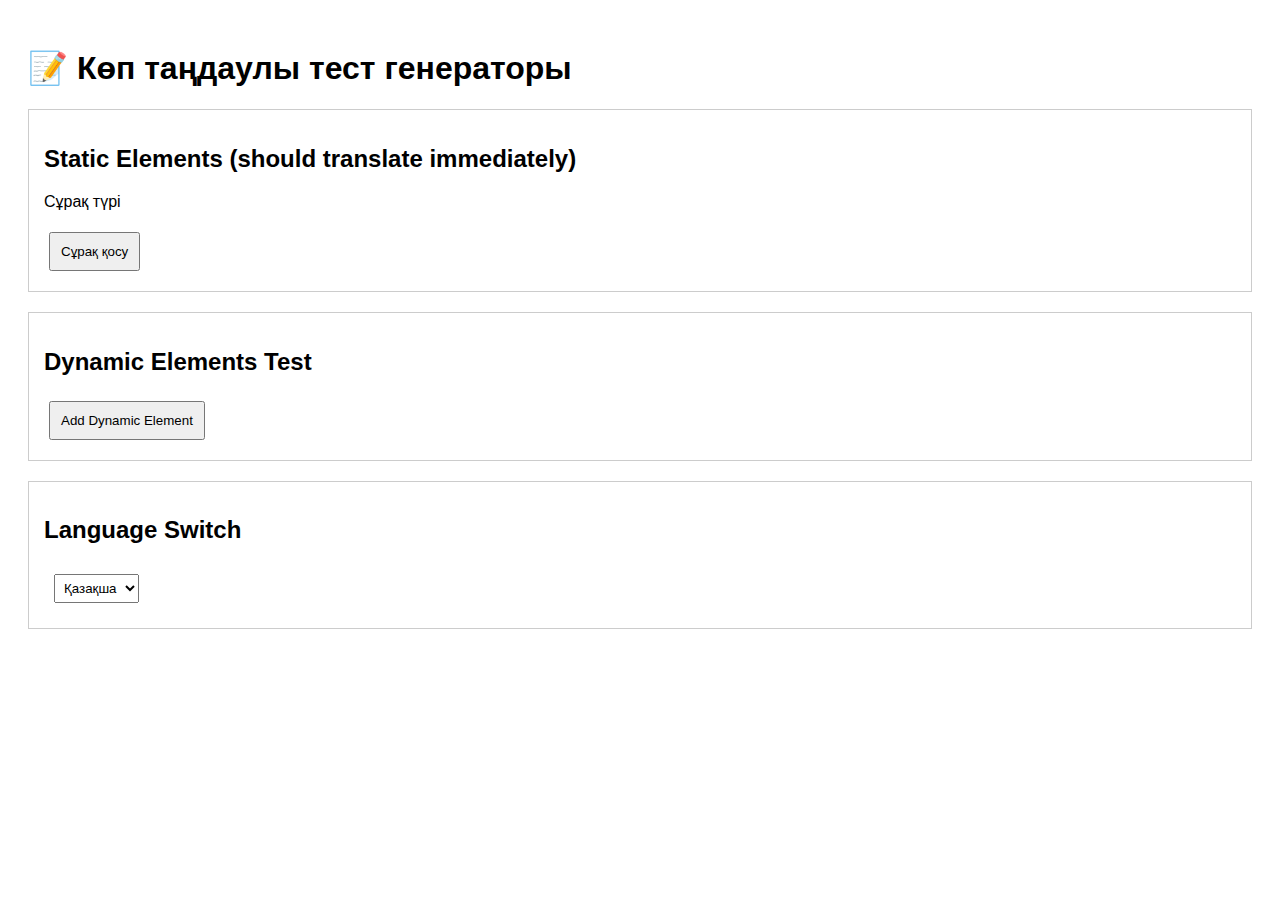
<file: test-dynamic-translation.html>
<!DOCTYPE html>
<html lang="en">
<head>
    <meta charset="UTF-8">
    <meta name="viewport" content="width=device-width, initial-scale=1.0">
    <title>Dynamic Translation Test</title>
    <style>
        body { font-family: Arial, sans-serif; padding: 20px; }
        .test-section { margin: 20px 0; padding: 15px; border: 1px solid #ccc; }
        button { margin: 5px; padding: 10px; cursor: pointer; }
        select { margin: 10px; padding: 5px; }
    </style>
</head>
<body>
    <h1 data-translate="welcome">Testing Dynamic Translations</h1>
    
    <div class="test-section">
        <h2>Static Elements (should translate immediately)</h2>
        <p data-translate="quiz.questionType">Question Type</p>
        <button data-translate="quiz.addQuestion">Add Question</button>
    </div>
    
    <div class="test-section">
        <h2>Dynamic Elements Test</h2>
        <button onclick="addDynamicElement()">Add Dynamic Element</button>
        <div id="dynamicContainer"></div>
    </div>
    
    <div class="test-section">
        <h2>Language Switch</h2>
        <select id="languageSelector" onchange="changeLanguage(this.value)">
            <option value="kk">Қазақша</option>
            <option value="en">English</option>
        </select>
    </div>

    <script src="../js/language.js"></script>
    <script>
        // Test function to add dynamic elements
        function addDynamicElement() {
            const container = document.getElementById('dynamicContainer');
            const div = document.createElement('div');
            div.className = 'dynamic-element';
            div.innerHTML = `
                <h3 data-translate="quiz.questionText">Question Text</h3>
                <input type="text" data-translate-placeholder="quiz.questionPlaceholder" placeholder="Enter your question here...">
                <button data-translate="quiz.addOption">Add Option</button>
                <div class="sub-content">
                    <span data-translate="quiz.multipleChoice">Multiple Choice</span>
                    <span data-translate="quiz.typingAnswer">Typing Answer</span>
                </div>
            `;
            container.appendChild(div);
        }
        
        // Language change function
        async function changeLanguage(lang) {
            localStorage.setItem('selectedLanguage', lang);
            await languageManager.setLanguage(lang);
        }
        
        // Initialize
        document.addEventListener('DOMContentLoaded', async () => {
            await languageManager.loadLanguage();
        });
    </script>
</body>
</html>
</file>
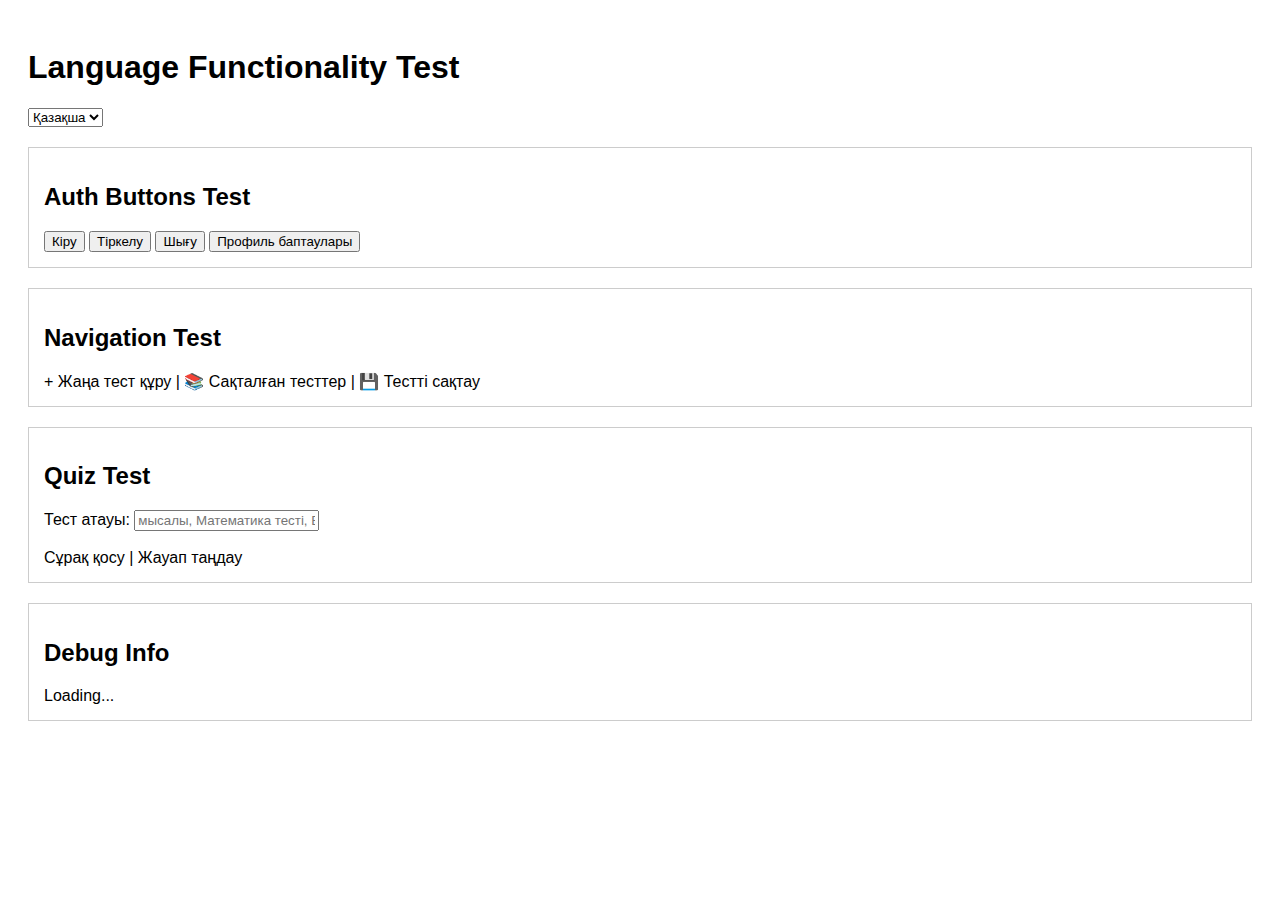
<file: test-language.html>
<!DOCTYPE html>
<html lang="en">
<head>
    <meta charset="UTF-8">
    <meta name="viewport" content="width=device-width, initial-scale=1.0">
    <title>Language Test</title>
    <style>
        body { font-family: Arial, sans-serif; padding: 20px; }
        .test-section { margin: 20px 0; padding: 15px; border: 1px solid #ccc; }
        .language-selector { margin-bottom: 20px; }
    </style>
</head>
<body>
    <h1>Language Functionality Test</h1>
    
    <div class="language-selector">
        <select id="languageSelector">
            <option value="en">English</option>
            <option value="ru">Русский</option>
            <option value="kk" selected>Қазақша</option>
        </select>
    </div>

    <div class="test-section">
        <h2>Auth Buttons Test</h2>
        <button data-translate="auth.login">Login</button>
        <button data-translate="auth.signup">Sign Up</button>
        <button data-translate="auth.logout">Log Out</button>
        <button data-translate="auth.profileSettings">Profile Settings</button>
    </div>

    <div class="test-section">
        <h2>Navigation Test</h2>
        <span data-translate="navigation.createNewQuiz">+ Create New Quiz</span> |
        <span data-translate="navigation.savedQuizzes">📚 Saved Quizzes</span> |
        <span data-translate="navigation.saveQuiz">💾 Save Quiz</span>
    </div>

    <div class="test-section">
        <h2>Quiz Test</h2>
        <span data-translate="quiz.title">Test Title</span>:
        <input type="text" data-translate="quiz.titlePlaceholder" placeholder="e.g., Math Quiz, Biology Test">
        <br><br>
        <span data-translate="quiz.addQuestion">Add Question</span> |
        <span data-translate="quiz.multipleChoice">Multiple Choice</span>
    </div>

    <div class="test-section">
        <h2>Debug Info</h2>
        <div id="debugInfo">Loading...</div>
    </div>

    <script src="../js/language.js"></script>
    <script>
        function updateDebugInfo() {
            const debugDiv = document.getElementById('debugInfo');
            if (window.languageManager) {
                debugDiv.innerHTML = `
                    <strong>Current Language:</strong> ${window.languageManager.getCurrentLanguage()}<br>
                    <strong>Available Languages:</strong> ${window.languageManager.getAvailableLanguages().join(', ')}<br>
                    <strong>Translation Test (auth.login):</strong> ${window.languageManager.t('auth.login')}<br>
                    <strong>Translation Test (auth.signup):</strong> ${window.languageManager.t('auth.signup')}<br>
                    <strong>Translation Test (navigation.savedQuizzes):</strong> ${window.languageManager.t('navigation.savedQuizzes')}<br>
                    <strong>localStorage:</strong> ${localStorage.getItem('selectedLanguage')}<br>
                    <strong>Translations loaded:</strong> ${Object.keys(window.languageManager.translations).join(', ')}
                `;
            }
        }

        // Update debug info when language manager is ready
        setTimeout(() => {
            updateDebugInfo();
        }, 1000);
    </script>
</body>
</html>
</file>
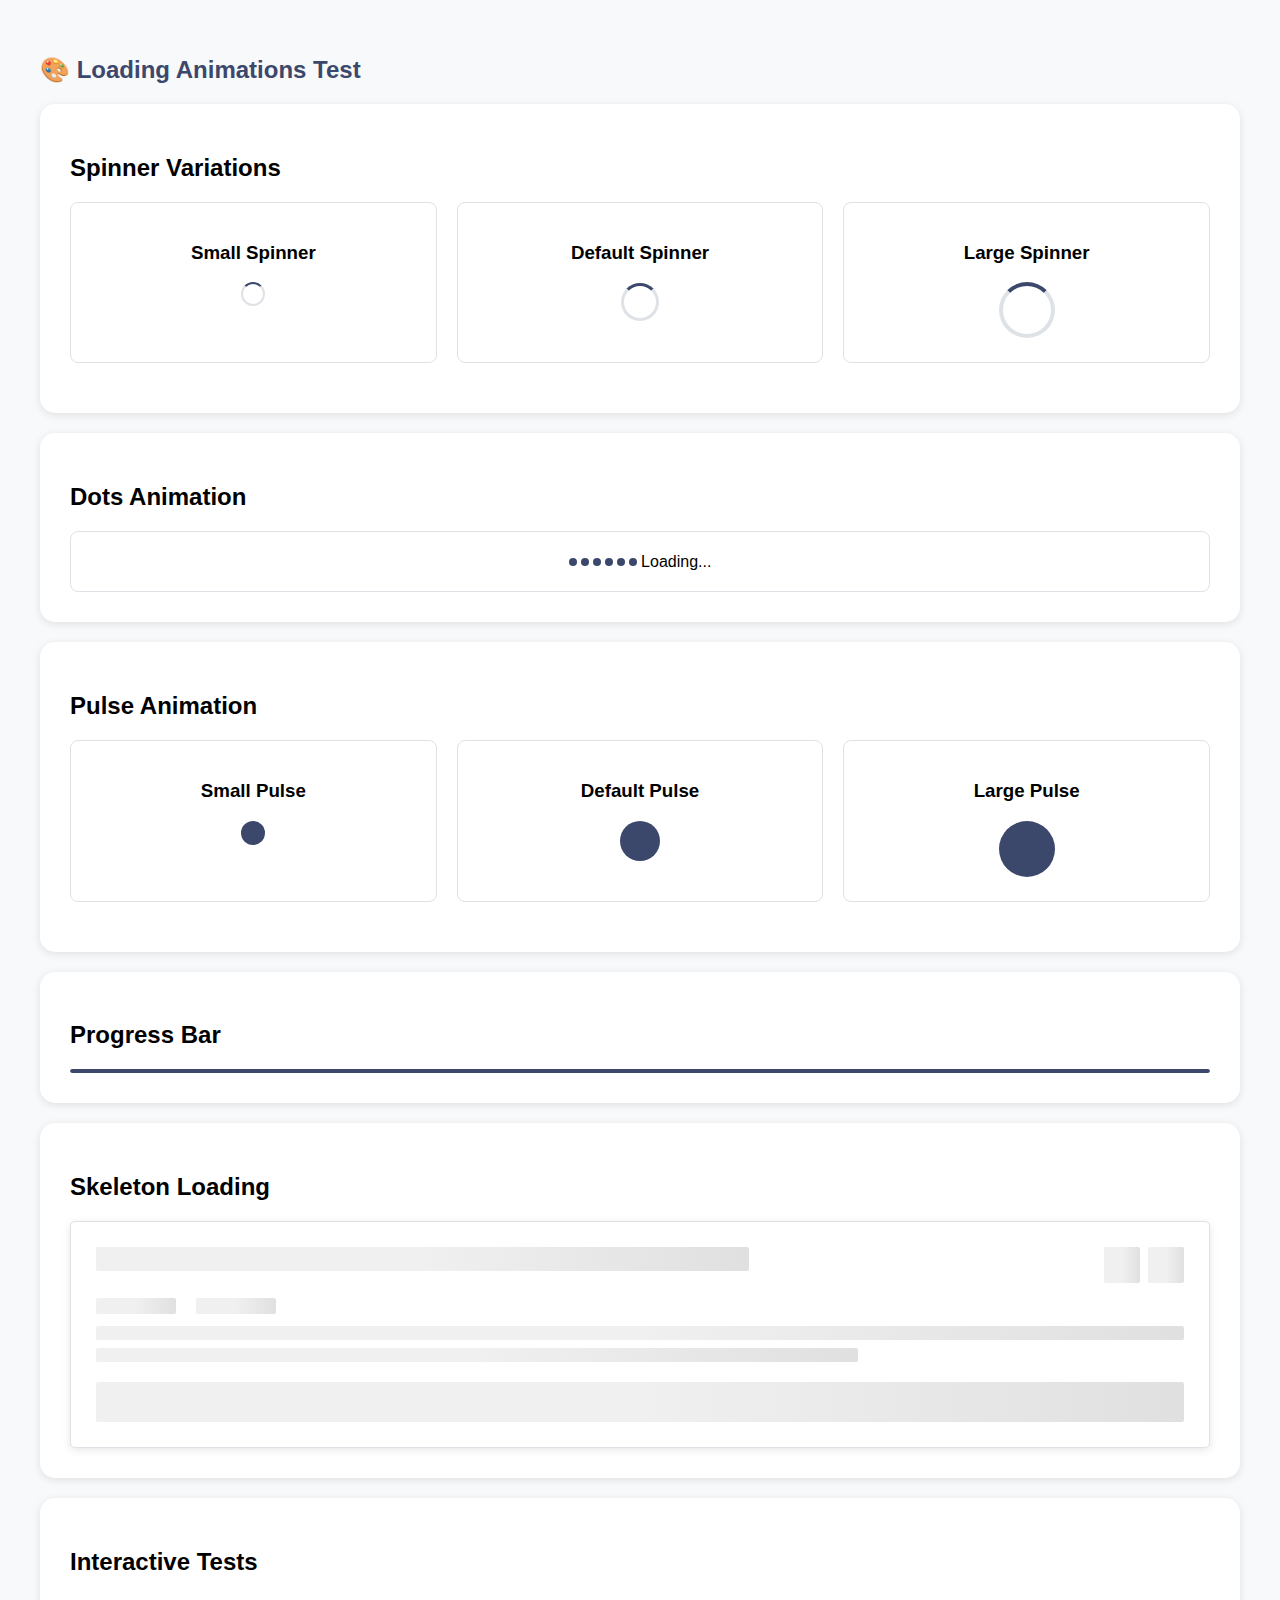
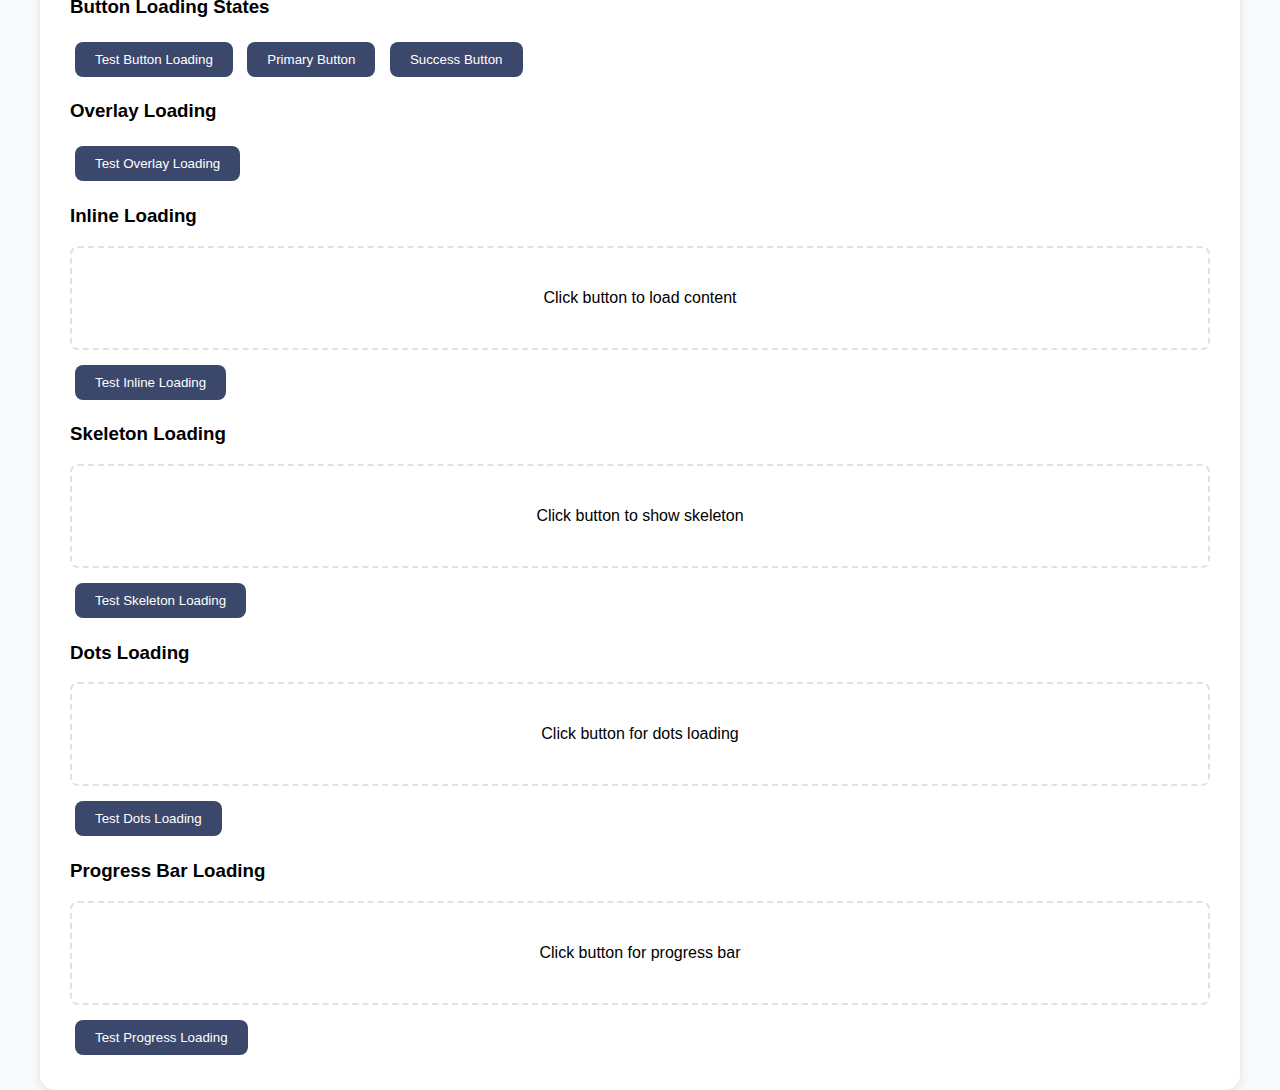
<file: test-loading.html>
<!DOCTYPE html>
<html lang="en">
<head>
    <meta charset="UTF-8">
    <meta name="viewport" content="width=device-width, initial-scale=1.0">
    <title>Loading Animations Test</title>
    <link rel="stylesheet" href="css/style.css">
    <link rel="stylesheet" href="css/loading-animations.css">
    <style>
        body {
            padding: 40px;
            font-family: 'Roboto', sans-serif;
            background: #f8f9fa;
        }
        .test-section {
            background: white;
            padding: 30px;
            margin: 20px 0;
            border-radius: 15px;
            box-shadow: 0 2px 8px rgba(0, 0, 0, 0.1);
        }
        .test-grid {
            display: grid;
            grid-template-columns: repeat(auto-fit, minmax(200px, 1fr));
            gap: 20px;
            margin: 20px 0;
        }
        .test-item {
            text-align: center;
            padding: 20px;
            border: 1px solid #dee2e6;
            border-radius: 8px;
        }
        .btn-test {
            background: var(--primary-color);
            color: white;
            border: none;
            padding: 10px 20px;
            border-radius: 8px;
            cursor: pointer;
            margin: 5px;
            transition: all 0.3s ease;
        }
        .btn-test:hover {
            background: var(--primary-hover);
        }
        .demo-container {
            min-height: 100px;
            border: 2px dashed #dee2e6;
            border-radius: 8px;
            display: flex;
            align-items: center;
            justify-content: center;
            margin: 10px 0;
        }
    </style>
</head>
<body>
    <h1>🎨 Loading Animations Test</h1>
    
    <div class="test-section">
        <h2>Spinner Variations</h2>
        <div class="test-grid">
            <div class="test-item">
                <h3>Small Spinner</h3>
                <div class="loading-spinner small"></div>
            </div>
            <div class="test-item">
                <h3>Default Spinner</h3>
                <div class="loading-spinner"></div>
            </div>
            <div class="test-item">
                <h3>Large Spinner</h3>
                <div class="loading-spinner large"></div>
            </div>
        </div>
    </div>

    <div class="test-section">
        <h2>Dots Animation</h2>
        <div class="test-item">
            <div class="loading-dots">
                <div class="dot"></div>
                <div class="dot"></div>
                <div class="dot"></div>
            </div>
            <div class="loading-dots">
                <div class="dot"></div>
                <div class="dot"></div>
                <div class="dot"></div>
                <span>Loading...</span>
            </div>
        </div>
    </div>

    <div class="test-section">
        <h2>Pulse Animation</h2>
        <div class="test-grid">
            <div class="test-item">
                <h3>Small Pulse</h3>
                <div class="loading-pulse small"></div>
            </div>
            <div class="test-item">
                <h3>Default Pulse</h3>
                <div class="loading-pulse"></div>
            </div>
            <div class="test-item">
                <h3>Large Pulse</h3>
                <div class="loading-pulse large"></div>
            </div>
        </div>
    </div>

    <div class="test-section">
        <h2>Progress Bar</h2>
        <div class="progress-bar">
            <div class="progress-fill"></div>
        </div>
    </div>

    <div class="test-section">
        <h2>Skeleton Loading</h2>
        <div class="quiz-card skeleton-card">
            <div class="skeleton-header">
                <div class="skeleton skeleton-title"></div>
                <div class="skeleton-actions">
                    <div class="skeleton skeleton-btn"></div>
                    <div class="skeleton skeleton-btn"></div>
                </div>
            </div>
            <div class="skeleton-info">
                <div class="skeleton-stats">
                    <div class="skeleton skeleton-stat"></div>
                    <div class="skeleton skeleton-stat"></div>
                </div>
                <div class="skeleton skeleton-description"></div>
                <div class="skeleton skeleton-description"></div>
            </div>
            <div class="skeleton-footer">
                <div class="skeleton skeleton-footer-btn"></div>
            </div>
        </div>
    </div>

    <div class="test-section">
        <h2>Interactive Tests</h2>
        
        <h3>Button Loading States</h3>
        <button class="btn-test" onclick="testButtonLoading(this)">Test Button Loading</button>
        <button class="btn-test btn-primary" onclick="testButtonLoading(this)">Primary Button</button>
        <button class="btn-test btn-success" onclick="testButtonLoading(this)">Success Button</button>

        <h3>Overlay Loading</h3>
        <button class="btn-test" onclick="testOverlayLoading()">Test Overlay Loading</button>

        <h3>Inline Loading</h3>
        <div class="demo-container" id="inlineDemo">
            <span>Click button to load content</span>
        </div>
        <button class="btn-test" onclick="testInlineLoading()">Test Inline Loading</button>

        <h3>Skeleton Loading</h3>
        <div id="skeletonDemo" class="demo-container">
            <span>Click button to show skeleton</span>
        </div>
        <button class="btn-test" onclick="testSkeletonLoading()">Test Skeleton Loading</button>

        <h3>Dots Loading</h3>
        <div id="dotsDemo" class="demo-container">
            <span>Click button for dots loading</span>
        </div>
        <button class="btn-test" onclick="testDotsLoading()">Test Dots Loading</button>

        <h3>Progress Bar Loading</h3>
        <div id="progressDemo" class="demo-container">
            <span>Click button for progress bar</span>
        </div>
        <button class="btn-test" onclick="testProgressLoading()">Test Progress Loading</button>
    </div>

    <script src="js/loading-manager.js"></script>
    <script>
        function testButtonLoading(button) {
            const originalText = button.textContent;
            window.LoadingUtils.withButtonLoading(button, async () => {
                await new Promise(resolve => setTimeout(resolve, 2000));
            }, originalText);
        }

        function testOverlayLoading() {
            window.LoadingUtils.withLoadingOverlay(async () => {
                await new Promise(resolve => setTimeout(resolve, 3000));
            }, 'Testing overlay loading...');
        }

        function testInlineLoading() {
            const container = document.getElementById('inlineDemo');
            window.LoadingUtils.withInlineSpinner(container, async () => {
                await new Promise(resolve => setTimeout(resolve, 2000));
                container.innerHTML = '<span>✅ Content loaded successfully!</span>';
            });
        }

        function testSkeletonLoading() {
            const container = document.getElementById('skeletonDemo');
            window.LoadingUtils.withSkeletonLoading(container, async () => {
                await new Promise(resolve => setTimeout(resolve, 3000));
                container.innerHTML = '<span>✅ Content loaded successfully!</span>';
            }, 2);
        }

        function testDotsLoading() {
            const container = document.getElementById('dotsDemo');
            window.LoadingUtils.withDotsLoading(container, async () => {
                await new Promise(resolve => setTimeout(resolve, 2500));
                container.innerHTML = '<span>✅ Operation completed!</span>';
            }, 'Processing');
        }

        function testProgressLoading() {
            const container = document.getElementById('progressDemo');
            window.LoadingUtils.withProgressBar(container, async () => {
                await new Promise(resolve => setTimeout(resolve, 3000));
                container.innerHTML = '<span>✅ Progress completed!</span>';
            });
        }
    </script>
</body>
</html>
</file>
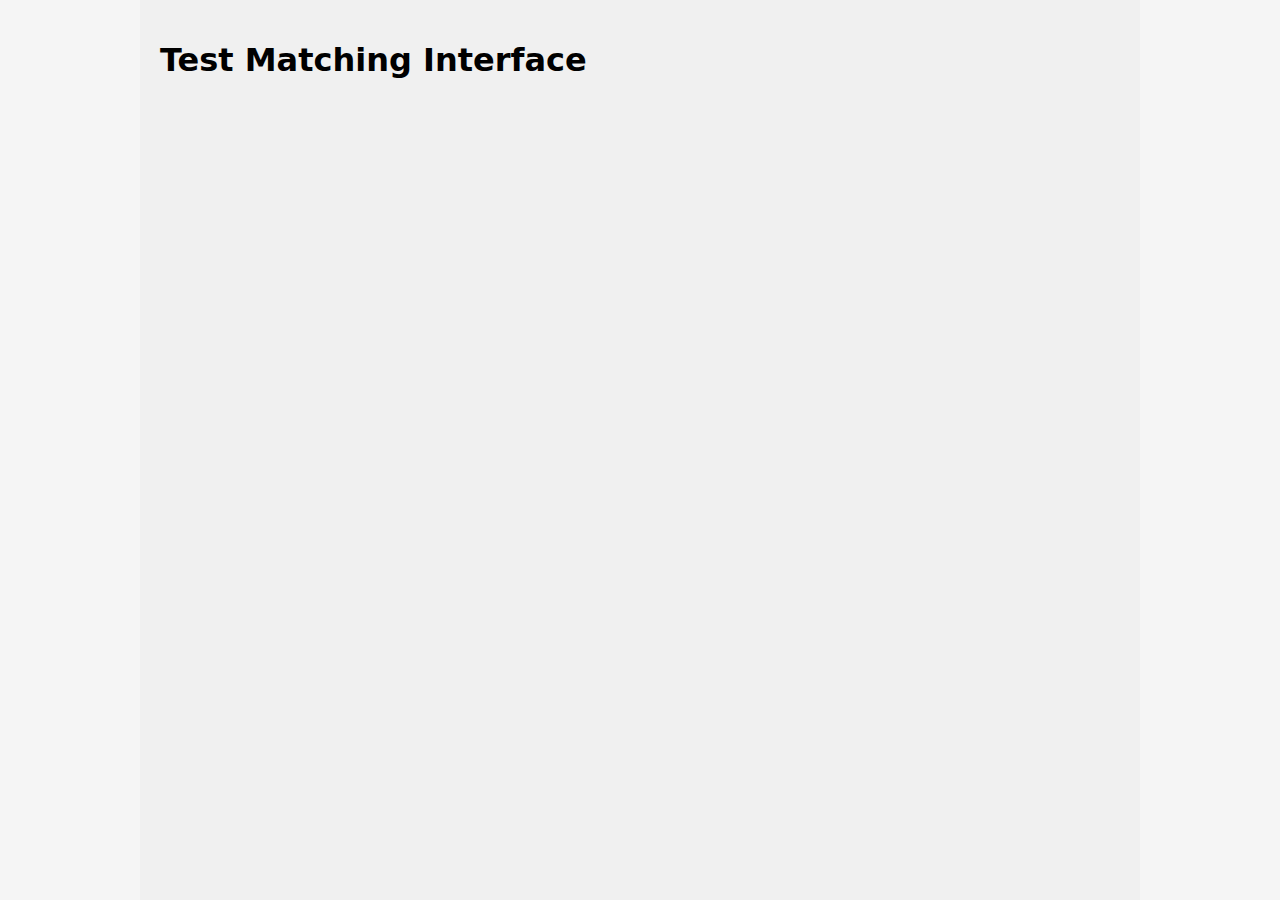
<file: test-matching.html>
<!DOCTYPE html>
<html lang="en">
<head>
    <meta charset="UTF-8">
    <meta name="viewport" content="width=device-width, initial-scale=1.0">
    <title>Test Matching Interface</title>
    <link rel="stylesheet" href="css/test-runner.css">
    <style>
        body {
            padding: 20px;
            background: #f5f5f5;
        }
        .test-container {
            max-width: 1000px;
            margin: 0 auto;
        }
    </style>
</head>
<body>
    <div class="test-container">
        <h1>Test Matching Interface</h1>
        <div id="questionContainer"></div>
        <div id="actionButtonContainer"></div>
    </div>

    <script src="js/test-runner.js"></script>
    <script>
        // Test data for matching pairs
        const testQuestion = {
            type: 'matching',
            question: 'Match the following items:',
            pairs: [
                {
                    left: 'Apple',
                    right: 'Fruit'
                },
                {
                    left: 'Carrot',
                    right: 'Vegetable'
                },
                {
                    left: 'Dog',
                    right: 'Animal'
                },
                {
                    left: 'Book',
                    right: 'Reading'
                }
            ]
        };

        // Initialize test
        testData = { questions: [testQuestion] };
        currentQuestionIndex = 0;
        userAnswers = [];

        // Display the matching question
        displayQuestion();
    </script>
</body>
</html>
</file>
<file: css/style.css>
/* CSS Custom Properties */
:root {
    --primary-color: #3C486B;
    --primary-hover: #4169E1;
    --primary-focus: #6495ED;
    --action-color: #F9D949;
    --action-hover: #F5C542;
    --success-color: #28a745;
    --success-hover: #218838;
    --danger-color: #F45050;
    --danger-hover: #E63946;
    --background-light: #f8f9fa;
    --border-light: #dee2e6;
    --text-muted: #666;
    --border-radius-sm: 2px;
    --border-radius-md: 5px;
    --border-radius-lg: 10px;
    --transition-fast: 0.2s ease;
    --transition-medium: 0.3s ease;
    --shadow-sm: 0 2px 8px rgba(0, 0, 0, 0.1);
    --shadow-md: 0 4px 12px rgba(0, 0, 128, 0.1);
    --shadow-lg: 0 6px 16px rgba(65, 105, 225, 0.4);
    --bin-svg: url("data:image/svg+xml,%3Csvg xmlns='http://www.w3.org/2000/svg' height='20px' viewBox='0 -960 960 960' width='20px' fill='%23d32f2f'%3E%3Cpath d='M280-120q-33 0-56.5-23.5T200-200v-520h-40v-80h200v-40h240v40h200v80h-40v520q0 33-23.5 56.5T680-120H280Zm400-600H280v520h400v-520ZM360-280h80v-360h-80v360Zm160 0h80v-360h-80v360ZM280-720v520-520Z'/%3E%3C/svg%3E");
}

/* Simple Navigation Buttons */
.simple-nav {
    position: fixed;
    top: 20px;
    left: 20px;
    display: flex;
    gap: 10px;
    z-index: 1000;
}

.simple-nav .nav-btn {
    background: rgba(255, 255, 255, 0.95);
    backdrop-filter: blur(10px);
    border: 1px solid var(--border-light);
    border-radius: var(--border-radius-md);
    padding: 10px;
    cursor: pointer;
    transition: all 0.2s ease;
    display: flex;
    align-items: center;
    justify-content: center;
    color: var(--text-muted);
    box-shadow: var(--shadow-sm);
}

.simple-nav .nav-btn:hover {
    background: #F0F0F0;
    color: var(--primary-color);
    border-color: var(--primary-color);
    box-shadow: var(--shadow-md);
}

.simple-nav .nav-btn svg {
    width: 20px;
    height: 20px;
}

/* Side Slideable Navigation */
.side-navbar {
    position: fixed;
    top: 0;
    left: -280px;
    width: 280px;
    height: 100vh;
    background: rgba(255, 255, 255, 0.95);
    backdrop-filter: blur(10px);
    border-right: 1px solid var(--border-light);
    transition: left 0.3s ease;
    z-index: 1000;
    display: flex;
    flex-direction: column;
    overflow-y: auto;
}

.side-navbar.open {
    left: 0;
}

.side-navbar .nav-header {
    padding: 20px;
    border-bottom: 1px solid var(--border-light);
    background: linear-gradient(135deg, var(--primary-color) 0%, var(--primary-hover) 100%);
    color: white;
    display: flex;
    flex-direction: column;
    gap: 15px;
}

.side-navbar .logo {
    display: flex;
    align-items: center;
    gap: 10px;
    font-size: 20px;
    font-weight: 700;
    color: white;
}

.side-navbar .logo-icon {
    font-size: 24px;
}

.side-navbar .close-btn {
    position: absolute;
    top: 20px;
    right: 20px;
    background: rgba(255, 255, 255, 0.2);
    border: none;
    width: 32px;
    height: 32px;
    border-radius: 50%;
    display: flex;
    align-items: center;
    justify-content: center;
    cursor: pointer;
    transition: background 0.2s ease;
    color: white;
    font-size: 18px;
    z-index: 20;
    pointer-events: auto;
}

.side-navbar .close-btn:hover {
    background: rgba(255, 255, 255, 0.3);
}

.side-navbar .nav-section {
    padding: 20px 0;
}

.side-navbar .logout-section {
    margin-top: auto;
    border-top: 1px solid var(--border-light);
    padding: 20px 0;
    margin-bottom: 0;
}

.side-navbar .nav-section-title {
    padding: 0 20px;
    margin-bottom: 10px;
    font-size: 12px;
    font-weight: 600;
    color: var(--text-muted);
    text-transform: uppercase;
    letter-spacing: 0.5px;
}

.side-navbar .nav-item {
    display: flex;
    align-items: center;
    gap: 12px;
    padding: 12px 20px;
    color: var(--text-primary);
    text-decoration: none;
    transition: all 0.2s ease;
    cursor: pointer;
    border: none;
    background: none;
    width: 100%;
    text-align: left;
    font-size: 14px;
}

.side-navbar .nav-item:hover {
    background: var(--background-light);
    color: var(--primary-color);
}

.side-navbar .nav-item.active {
    background: rgba(65, 105, 225, 0.1);
    color: var(--primary-color);
    border-left: none;
}

.side-navbar .nav-item svg {
    width: 20px;
    height: 20px;
    flex-shrink: 0;
}

.side-navbar .nav-divider {
    height: 1px;
    background: var(--border-light);
    margin: 10px 0;
}

.side-navbar .language-selector {
    padding: 0 20px;
    margin-bottom: 15px;
}

.side-navbar .language-selector select {
    width: 100%;
    padding: 8px 12px;
    border: 1px solid var(--border-light);
    border-radius: var(--border-radius-sm);
    background: #F0F0F0;
    font-size: 14px;
    cursor: pointer;
}

.side-navbar .language-selector-sidebar {
    padding: 0 20px;
    margin-bottom: 15px;
}

.side-navbar .language-selector-sidebar select {
    width: 100%;
    padding: 8px 12px;
    border: 1px solid var(--border-light);
    border-radius: var(--border-radius-sm);
    background: #F0F0F0;
    font-size: 14px;
    cursor: pointer;
    transition: all 0.3s ease;
}

.side-navbar .language-selector-sidebar select:hover {
    border-color: var(--primary-color);
    box-shadow: 0 0 0 2px rgba(65, 105, 225, 0.1);
}

.side-navbar .language-selector-sidebar select:focus {
    outline: none;
    border-color: var(--primary-color);
    box-shadow: 0 0 0 2px rgba(65, 105, 225, 0.2);
}

.side-navbar .user-profile {
    padding: 0;
    margin: 0;
    border-top: none;
    padding-top: 0;
    margin-bottom: 0;
}

.side-navbar .profile-info {
    display: flex;
    align-items: center;
    gap: 10px;
    padding: 10px;
    background: var(--primary-color);
    border-radius: var(--border-radius-sm);
    margin-bottom: 10px;
    cursor: pointer;
    transition: all 0.2s ease;
    position: relative;
    z-index: 10;
    pointer-events: auto;
}

.side-navbar .profile-info:hover {
    background: var(--primary-hover);
}

.side-navbar .profile-info svg {
    width: 24px;
    height: 24px;
    color: white;
}

.side-navbar .profile-name {
    font-weight: 600;
    color: white;
    font-size: 14px;
}

.side-navbar .profile-dropdown {
    display: flex;
    flex-direction: column;
    gap: 5px;
}

.side-navbar .dropdown-item {
    display: flex;
    align-items: center;
    gap: 10px;
    padding: 8px 12px;
    color: var(--text-muted);
    text-decoration: none;
    border-radius: var(--border-radius-sm);
    transition: all 0.2s ease;
    cursor: pointer;
    font-size: 13px;
}

.side-navbar .dropdown-item:hover {
    background: var(--background-light);
    color: var(--primary-color);
}

.side-navbar .dropdown-item svg {
    width: 16px;
    height: 16px;
}

.side-navbar .logout-btn {
    color: var(--danger-color);
    margin: 0;
    padding: 12px 20px;
}

.side-navbar .logout-btn:hover {
    background: rgba(220, 53, 69, 0.1);
    color: var(--danger-color);
}

/* Menu Toggle Button */
.menu-toggle {
    position: fixed;
    top: 20px;
    left: 20px;
    width: 48px;
    height: 48px;
    background: rgba(255, 255, 255, 0.95);
    backdrop-filter: blur(10px);
    border: 1px solid var(--border-light);
    border-radius: var(--border-radius-md);
    display: flex;
    align-items: center;
    justify-content: center;
    cursor: pointer;
    z-index: 1000;
    transition: all 0.2s ease;
    box-shadow: var(--shadow-sm);
}

.menu-toggle:hover {
    background: #F0F0F0;
    box-shadow: var(--shadow-md);
}

.menu-toggle svg {
    width: 24px;
    height: 24px;
    color: var(--primary-color);
}

/* Overlay for side navigation */
.side-nav-overlay {
    position: fixed;
    top: 0;
    left: 0;
    width: 100%;
    height: 100%;
    background: rgba(0, 0, 0, 0.3);
    z-index: 999;
    opacity: 0;
    visibility: hidden;
    transition: opacity 0.3s ease, visibility 0.3s ease;
}

.side-nav-overlay.show {
    opacity: 1;
    visibility: visible;
}

/* Adjust main container to account for fixed navbar */

/* Hide menu toggle on welcome page */
.welcome-container .menu-toggle {
    display: none;
}

/* Top Navigation Bar */
.top-navbar {
    position: fixed;
    top: 0;
    left: 0;
    width: 100%;
    background: rgba(255, 255, 255, 0.95);
    backdrop-filter: blur(10px);
    box-shadow: 0 2px 20px rgba(0, 0, 0, 0.1);
    z-index: 1000;
    padding: 15px 0;
    transition: transform 0.3s ease, opacity 0.3s ease;
}

.top-navbar.hidden {
    transform: translateY(-100%);
    opacity: 0;
}

.top-navbar .nav-content {
    max-width: 1200px;
    margin: 0 auto;
    padding: 0 20px;
    display: flex;
    justify-content: space-between;
    align-items: center;
}

.top-navbar .logo {
    display: flex;
    align-items: center;
    gap: 10px;
    font-size: 24px;
    font-weight: 700;
    color: var(--primary-color);
}

.top-navbar .logo-icon {
    font-size: 28px;
}

.top-navbar .nav-buttons {
    display: flex;
    gap: 15px;
    align-items: center;
    margin-left: auto;
}

.top-navbar .language-selector {
    margin-left: auto;
    margin-right: 15px;
}

.top-navbar .language-selector select {
    padding: 6px 12px;
    border: 1px solid var(--border-light);
    border-radius: var(--border-radius-sm);
    background: var(--background-light);
    color: var(--text-primary);
    font-size: 14px;
    cursor: pointer;
    transition: all 0.3s ease;
}

.top-navbar .language-selector select:hover {
    background: #e9ecef;
    border-color: var(--primary-color);
}

.top-navbar .language-selector select:focus {
    outline: none;
    border-color: var(--primary-color);
    box-shadow: 0 0 0 2px rgba(65, 105, 225, 0.2);
}

.top-navbar .user-profile {
    position: relative;
}

.top-navbar .profile-selector {
    display: flex;
    align-items: center;
    gap: 8px;
    padding: 8px 16px;
    background: var(--background-light);
    border-radius: var(--border-radius-md);
    border: 1px solid var(--border-light);
    cursor: pointer;
    transition: all 0.2s ease;
}

.top-navbar .profile-selector:hover {
    background: #e9ecef;
    border-color: var(--primary-color);
}

.top-navbar .profile-selector svg:first-child {
    width: 24px;
    height: 24px;
}

.top-navbar .profile-selector svg:last-child {
    width: 20px;
    height: 20px;
    transition: transform 0.2s ease;
}

.top-navbar .profile-selector.active svg:last-child {
    transform: rotate(180deg);
}

.top-navbar .profile-dropdown {
    position: absolute;
    top: 100%;
    right: 0;
    margin-top: 8px;
    background: #F0F0F0;
    border: 1px solid var(--border-light);
    border-radius: var(--border-radius-md);
    box-shadow: var(--shadow-md);
    min-width: 180px;
    opacity: 0;
    visibility: hidden;
    transform: translateY(-10px);
    transition: all 0.2s ease;
    z-index: 1000;
}

.top-navbar .profile-dropdown.show {
    opacity: 1;
    visibility: visible;
    transform: translateY(0);
}

/* Adjust main container for side navigation */
.container.with-side-nav {
    padding-left: 0;
    padding-top: 40px;
}

.container.with-side-nav .simple-nav {
    display: flex;
}

/* Page Header Styles */
.page-header {
    display: flex;
    justify-content: space-between;
    align-items: center;
    margin-bottom: 30px;
}

.page-header h1 {
    margin: 0;
    font-size: 28px;
    color: var(--primary-color);
    flex: 1;
}

.page-header .header-buttons {
    display: flex;
    gap: 15px;
}

.page-header h1 {
    margin: 0;
    color: var(--primary-color);
    font-size: 2.2rem;
    font-weight: 700;
}

.btn-welcome {
    background: var(--primary-color);
    color: white;
    border: none;
    padding: 12px 24px;
    border-radius: var(--border-radius-md);
    font-size: 16px;
    font-weight: 600;
    cursor: pointer;
    transition: var(--transition-medium);
    display: flex;
    align-items: center;
    gap: 8px;
    box-shadow: var(--shadow-sm);
}

.btn-welcome:hover {
    background: var(--primary-hover);
    box-shadow: var(--shadow-md);
}

.btn-saved-quizzes {
    background: var(--primary-color);
    color: white;
    border: none;
    padding: 12px 24px;
    border-radius: var(--border-radius-md);
    font-size: 16px;
    font-weight: 600;
    cursor: pointer;
    transition: var(--transition-medium);
    display: flex;
    align-items: center;
    gap: 8px;
    box-shadow: var(--shadow-sm);
}

.btn-saved-quizzes:hover {
    background: var(--primary-hover);
    box-shadow: var(--shadow-md);
}


/* Saved Quizzes Page Styles */
.quizzes-grid {
    display: grid;
    grid-template-columns: repeat(auto-fill, minmax(350px, 1fr));
    gap: 25px;
    margin-top: 10px;
}

.quiz-card {
    background: #F0F0F0;
    border-radius: var(--border-radius-md);
    padding: 25px;
    box-shadow: var(--shadow-sm);
    border: 1px solid var(--border-light);
    transition: var(--transition-medium);
    position: relative;
    overflow: hidden;
}

.quiz-card:hover {
    box-shadow: var(--shadow-lg);
    border-color: var(--primary-color);
}

.quiz-card-header {
    display: flex;
    justify-content: space-between;
    align-items: flex-start;
    margin-bottom: 15px;
}

.quiz-title {
    font-size: 1.3rem;
    font-weight: 700;
    color: var(--primary-color);
    margin: 0;
    line-height: 1.3;
    flex: 1;
    margin-right: 10px;
    min-width: 0;
    overflow: hidden;
    text-overflow: ellipsis;
    white-space: nowrap;
}

.quiz-actions {
    display: flex;
    gap: 8px;
    flex-shrink: 0;
    position: relative;
    z-index: 10;
}

.btn-icon {
    background: transparent;
    border: 1px solid var(--border-light);
    border-radius: var(--border-radius-sm);
    width: 36px;
    height: 36px;
    display: flex;
    align-items: center;
    justify-content: center;
    cursor: pointer;
    transition: var(--transition-fast);
    padding: 0;
}

.btn-icon:hover {
    background: var(--background-light);
    transform: scale(1.1);
}

.btn-edit:hover {
    border-color: var(--primary-color);
    color: var(--primary-color);
}

.quiz-actions .btn-delete {
    background: transparent;
    border: 1px solid var(--border-light);
    background-image: var(--bin-svg);
    background-repeat: no-repeat;
    background-position: center;
    background-size: 20px;
}

.quiz-actions .btn-delete:hover {
    border-color: var(--danger-color);
    background-color: rgba(220, 53, 69, 0.1);
    background-image: url("data:image/svg+xml,%3Csvg xmlns='http://www.w3.org/2000/svg' height='20px' viewBox='0 -960 960 960' width='20px' fill='%23b71c1c'%3E%3Cpath d='M280-120q-33 0-56.5-23.5T200-200v-520h-40v-80h200v-40h240v40h200v80h-40v520q0 33-23.5 56.5T680-120H280Zm400-600H280v520h400v-520ZM360-280h80v-360h-80v360Zm160 0h80v-360h-80v360ZM280-720v520-520Z'/%3E%3C/svg%3E");
    background-repeat: no-repeat;
    background-position: center;
    background-size: 20px;
}

.quiz-actions .btn-delete:hover svg {
    fill: var(--danger-color);
}

.quiz-info {
    margin-bottom: 20px;
}

.quiz-stats {
    display: flex;
    gap: 20px;
    margin-bottom: 12px;
    flex-wrap: wrap;
}

.stat {
    display: flex;
    align-items: center;
    gap: 6px;
    font-size: 14px;
    color: var(--text-muted);
    font-weight: 500;
}

.quiz-description {
    font-size: 14px;
    color: var(--text-muted);
    line-height: 1.5;
    margin: 0;
}

.quiz-card-footer {
    display: flex;
    gap: 10px;
    margin-top: 20px;
}

.btn-run, .btn-load {
    flex: 1;
    padding: 10px 16px;
    border: none;
    border-radius: var(--border-radius-sm);
    font-size: 14px;
    font-weight: 600;
    cursor: pointer;
    transition: var(--transition-fast);
    text-align: center;
}

.btn-run {
    background: var(--action-color);
    color: white;
}

.btn-run:hover {
    background: var(--success-hover);
}

.btn-load {
    background: var(--primary-color);
    color: white;
}

.btn-load:hover {
    background: var(--primary-hover);
}

/* Search Bar */
.search-bar {
    position: relative;
    margin-bottom: 25px;
}

.search-bar input {
width: 100%;
padding: 15px 50px 15px 20px;
border: 2px solid var(--border-light);
border-radius: var(--border-radius-md);
font-size: 16px;
transition: all 0.3s ease;
background: #F0F0F0;
}

.search-bar input:focus {
outline: none;
border-color: var(--primary-color);
box-shadow: 0 0 0 3px rgba(65, 105, 225, 0.1);
}

/* Search bar in header */
.header-buttons .search-bar {
margin-bottom: 0;
width: 300px;
flex-shrink: 0;
}

.header-buttons .search-bar input {
width: 100%;
padding: 10px 40px 10px 15px;
border: 1px solid var(--border-light);
border-radius: var(--border-radius-sm);
font-size: 14px;
background: #F0F0F0;
}

.header-buttons .search-bar input:focus {
border-color: var(--primary-color);
box-shadow: 0 0 0 2px rgba(65, 105, 225, 0.1);
}

.header-buttons .search-bar .btn-clear-search {
    right: 10px;
    top: 50%;
    transform: translateY(-50%);
    width: 20px;
    height: 20px;
    font-size: 10px;
}

.btn-clear-search {
position: absolute;
right: 15px;
top: 50%;
transform: translateY(-50%);
background: var(--text-muted);
color: white;
border: none;
border-radius: 50%;
width: 24px;
height: 24px;
display: flex;
align-items: center;
justify-content: center;
cursor: pointer;
font-size: 12px;
transition: var(--transition-fast);
    background: var(--text-muted);
    color: white;
    border: none;
    border-radius: 50%;
    width: 24px;
    height: 24px;
    display: flex;
    align-items: center;
    justify-content: center;
    cursor: pointer;
    font-size: 12px;
    transition: var(--transition-fast);
}

.btn-clear-search:hover {
    background: var(--danger-color);
}

/* Empty States */
.empty-state, .no-results {
    text-align: center;
    padding: 60px 20px;
    color: var(--text-muted);
}

.empty-icon {
    font-size: 4rem;
    margin-bottom: 20px;
    opacity: 0.5;
}

.empty-state h2, .no-results h2 {
    font-size: 1.5rem;
    margin-bottom: 10px;
    color: var(--primary-color);
}

.empty-state p, .no-results p {
    font-size: 1rem;
    margin-bottom: 25px;
    max-width: 400px;
    margin-left: auto;
    margin-right: auto;
}

.empty-state .btn-create-new {
    margin: 0 auto;
    display: inline-flex;
    justify-content: center;
}

/* Header Buttons */
.header-info {
    display: flex;
    flex-direction: column;
    gap: 10px;
    align-items: flex-end;
}

.language-selector {
    margin-right: 20px;
}

.language-selector select {
    padding: 6px 12px;
    border: 1px solid var(--border-light);
    border-radius: var(--border-radius-sm);
    background: var(--background-light);
    color: var(--text-primary);
    font-size: 14px;
    cursor: pointer;
    transition: all 0.3s ease;
}

.language-selector select:hover {
    background: var(--background-hover);
    border-color: var(--primary-color);
}

.language-selector select:focus {
    outline: none;
    border-color: var(--primary-color);
    box-shadow: 0 0 0 2px rgba(65, 105, 225, 0.2);
}

.user-profile {
    position: relative;
    margin-left: auto;
}

.profile-selector {
    display: flex;
    align-items: center;
    gap: 8px;
    padding: 8px 16px;
    background: var(--background-light);
    border-radius: var(--border-radius-md);
    border: 1px solid var(--border-light);
    cursor: pointer;
    transition: all 0.2s ease;
}

.profile-selector:hover {
    background: var(--background-hover);
    border-color: var(--primary-color);
}

.profile-selector svg:first-child {
    width: 24px;
    height: 24px;
}

.profile-selector svg:last-child {
    width: 20px;
    height: 20px;
    transition: transform 0.2s ease;
}

.profile-selector.active svg:last-child {
    transform: rotate(180deg);
}

#userName {
    font-size: 14px;
    font-weight: 600;
    color: var(--text-primary);
}

.profile-dropdown {
    position: absolute;
    top: 100%;
    right: 0;
    margin-top: 8px;
    background: #F0F0F0;
    border: 1px solid var(--border-light);
    border-radius: var(--border-radius-md);
    box-shadow: var(--shadow-md);
    min-width: 180px;
    opacity: 0;
    visibility: hidden;
    transform: translateY(-10px);
    transition: all 0.2s ease;
    z-index: 1000;
}

.profile-dropdown.show {
    opacity: 1;
    visibility: visible;
    transform: translateY(0);
}

.dropdown-item {
    display: flex;
    align-items: center;
    gap: 12px;
    padding: 12px 16px;
    cursor: pointer;
    transition: background-color 0.2s ease;
    border-bottom: 1px solid var(--border-light);
}

.dropdown-item:last-child {
    border-bottom: none;
}

.dropdown-item:hover {
    background: var(--background-light);
}

.dropdown-item svg {
    width: 20px;
    height: 20px;
}

.dropdown-item span {
    font-size: 14px;
    color: var(--text-primary);
}

.btn-logout {
    background: var(--danger-color);
    color: white;
    border: none;
    padding: 6px 12px;
    border-radius: var(--border-radius-sm);
    font-size: 12px;
    font-weight: 600;
    cursor: pointer;
    transition: var(--transition-medium);
}

.btn-logout:hover {
    background: var(--danger-hover);
    transform: translateY(-1px);
}

.header-buttons {
    display: flex;
    gap: 12px;
    align-items: center;
    flex-wrap: wrap;
}

.header-buttons .btn-save,
.header-buttons .btn-generate,
.header-buttons .btn-run {
    padding: 10px 12px;
    font-size: 14px;
    font-weight: 600;
    border-radius: var(--border-radius-md);
    border: none;
    cursor: pointer;
    transition: var(--transition-medium);
    box-shadow: var(--shadow-sm);
    display: flex;
    align-items: center;
    gap: 6px;
    white-space: nowrap;
    flex: none;
}

.header-buttons .btn-save {
    background: var(--action-color);
    color: white;
}

.header-buttons .btn-save:hover {
    background: var(--success-hover);
    box-shadow: var(--shadow-md);
}

.header-buttons .btn-generate {
    background: var(--primary-color);
    color: white;
}

.header-buttons .btn-generate:hover {
    background: var(--primary-hover);
    box-shadow: var(--shadow-md);
}

.header-buttons .btn-run {
    background: var(--action-color);
    color: white;
}

.header-buttons .btn-run:hover {
    background: var(--success-hover);
    box-shadow: var(--shadow-md);
}

.btn-back {
    background: transparent;
    color: var(--primary-color);
    border: 2px solid var(--primary-color);
    padding: 10px 20px;
    border-radius: var(--border-radius-sm);
    font-size: 14px;
    font-weight: 600;
    cursor: pointer;
    transition: var(--transition-fast);
    display: flex;
    align-items: center;
    gap: 8px;
}

.btn-back:hover {
    background: var(--primary-color);
    color: white;
}

.btn-create-new {
    background: var(--primary-color);
    color: white;
    border: none;
    padding: 10px 20px;
    border-radius: var(--border-radius-sm);
    font-size: 14px;
    font-weight: 600;
    cursor: pointer;
    transition: var(--transition-fast);
    display: flex;
    align-items: center;
    gap: 8px;
}

.btn-create-new:hover {
    background: var(--primary-hover);
}

/* Modal Styles */
.modal {
    position: fixed;
    top: 0;
    left: 0;
    width: 100%;
    height: 100%;
    background: rgba(0, 0, 0, 0.5);
    display: flex;
    align-items: center;
    justify-content: center;
    z-index: 1000;
}

.modal-content {
    background: #F0F0F0;
    padding: 30px;
    border-radius: var(--border-radius-md);
    max-width: 400px;
    width: 90%;
    text-align: center;
    box-shadow: var(--shadow-lg);
}

.modal-content h3 {
    margin-top: 0;
    margin-bottom: 15px;
    color: var(--danger-color);
}

.modal-content p {
    margin-bottom: 25px;
    color: var(--text-muted);
    line-height: 1.5;
}

.modal-buttons {
    display: flex;
    gap: 15px;
    justify-content: center;
}

.btn-cancel, .btn-delete {
    padding: 10px 20px;
    border: none;
    border-radius: var(--border-radius-sm);
    font-size: 14px;
    font-weight: 600;
    cursor: pointer;
    transition: var(--transition-fast);
}

.btn-cancel {
    background: var(--background-light);
    color: var(--text-muted);
    border: 1px solid var(--border-light);
}

.btn-cancel:hover {
    background: var(--border-light);
}

.btn-delete {
    background: var(--danger-color);
    color: white;
}

.btn-delete:hover {
    background: var(--danger-hover);
}

/* Save Button */
.btn-save {
    background: var(--action-color);
    color: white;
    border: none;
    padding: 12px 24px;
    border-radius: var(--border-radius-md);
    font-size: 16px;
    font-weight: 600;
    cursor: pointer;
    transition: var(--transition-medium);
    box-shadow: var(--shadow-sm);
}

.btn-save:hover {
    background: var(--success-hover);
    box-shadow: var(--shadow-md);
}


/* Fill-in-the-blank options styling */
.fill-options-container {
    display: flex;
    gap: 10px;
    margin-bottom: 15px;
}

.fill-options-input {
    flex: 1;
    padding: 10px;
    border: 2px solid var(--border-light);
    border-radius: var(--border-radius-sm);
    font-size: 14px;
    transition: var(--transition-fast);
}

.fill-options-input:focus {
    outline: none;
    border-color: var(--primary-color);
    box-shadow: 0 0 0 3px rgba(65, 105, 225, 0.1);
}

.add-fill-options-btn {
    background: transparent;
    color: var(--primary-color);
    border: 2px solid var(--primary-color);
    padding: 10px;
    border-radius: 8px;
    cursor: pointer;
    display: flex;
    align-items: center;
    justify-content: center;
    width: 40px;
    height: 40px;
}



.fill-options-list {
    display: flex;
    flex-wrap: wrap;
    gap: 8px;
    margin-top: 10px;
    min-height: 40px;
    padding: 10px;
    background: var(--background-light);
    border: 1px solid var(--border-light);
    border-radius: var(--border-radius-sm);
}

.fill-option-chip {
    background: var(--primary-color);
    color: white;
    padding: 6px 12px;
    border-radius: var(--border-radius-lg);
    font-size: 13px;
    font-weight: 600;
    display: inline-flex;
    align-items: center;
    gap: 8px;
    box-shadow: var(--shadow-sm);
    transition: var(--transition-fast);
}

/* Override any valid/invalid option styling to keep all options #3C486B blue */
.fill-option-chip.valid-option,
.fill-option-chip.invalid-option {
    background: var(--primary-color) !important;
    color: white !important;
    border: none !important;
}

.fill-option-chip:hover {
    background: var(--primary-hover);
    box-shadow: var(--shadow-md);
}

.fill-option-chip.correct-answer {
    background: var(--action-color);
    border: 2px solid #218838;
}

.fill-option-chip.correct-answer:hover {
    background: var(--success-hover);
    box-shadow: var(--shadow-md);
}

.fill-option-chip .remove-option-btn {
    background: rgba(255, 255, 255, 0.2);
    border: none;
    color: white;
    width: 18px;
    height: 18px;
    border-radius: 50%;
    display: flex;
    align-items: center;
    justify-content: center;
    cursor: pointer;
    font-size: 12px;
    font-weight: bold;
    transition: var(--transition-fast);
}

.fill-option-chip .remove-option-btn:hover {
    background: rgba(255, 255, 255, 0.3);
    transform: scale(1.1);
}

/* Questions Container for Drag and Drop */
#questionsContainer {
    position: relative;
}
.draggable-answers {
    margin-top: 15px;
    min-height: 60px;
    padding: 15px;
    background: var(--background-light);
    border: 2px dashed var(--border-light);
    border-radius: var(--border-radius-md);
    border-style: dashed;
}

.draggable-answer-slot {
    margin-bottom: 10px;
}

.answer-slot {
    min-height: 50px;
    padding: 10px;
    background: #F0F0F0;
    border: 2px solid var(--border-light);
    border-radius: var(--border-radius-sm);
    display: flex;
    align-items: center;
    gap: 10px;
    transition: var(--transition-fast);
    position: relative;
}

.answer-slot.drag-over {
    border-color: var(--primary-color);
    background: #f0f8ff;
    box-shadow: 0 0 8px rgba(65, 105, 225, 0.2);
}

.slot-label {
    color: var(--text-muted);
    font-size: 14px;
    font-style: italic;
    user-select: none;
}

.draggable-answer {
    cursor: grab;
    user-select: none;
    transition: var(--transition-fast);
}

.draggable-answer:hover {
    transform: scale(1.05);
    box-shadow: var(--shadow-md);
}

.draggable-answer.dragging {
    opacity: 0.5;
    cursor: grabbing;
    transform: rotate(5deg) scale(1.1);
}

.draggable-answer .remove-option-btn {
    opacity: 0;
    transition: var(--transition-fast);
}

.draggable-answer:hover .remove-option-btn {
    opacity: 1;
}

html, body {
    margin: 0;
    padding: 0;
    width: 100%;
}

body {
    background: #F0F0F0;
    font-family: system-ui, -apple-system, BlinkMacSystemFont;
    height: 100vh;
    padding: 0;
    margin: 0;
    overflow: hidden;
    box-sizing: border-box;
}

.container {
    max-width: 100%;
    margin: 0;
    width: 100%;
    height: 100vh;
    overflow-y: auto;
    box-sizing: border-box;
    padding: 20px 10px 10px 10px;
}

.content-wrapper {
    max-width: 1400px;
    margin: 0 auto;
    width: 100%;
}

.page-header {
    display: flex;
    justify-content: space-between;
    align-items: flex-start;
    margin-bottom: 30px;
    padding-bottom: 20px;
    border-bottom: 2px solid var(--border-light);
    flex-wrap: wrap;
    gap: 20px;
}

.page-header h1 {
    margin: 0;
    color: var(--primary-color);
    font-size: 2.2rem;
    font-weight: 700;
    flex: 1;
    min-width: 0;
}

.header-buttons {
    display: flex;
    gap: 12px;
    align-items: center;
    flex-wrap: wrap;
    flex-shrink: 0;
}

h1 {
    margin-bottom: 15px;
    font-size: 24px;
    color: var(--primary-color);
}

.form-group {
    margin-bottom: 12px;
}

.input-with-counter {
    position: relative;
    display: flex;
    align-items: center;
}

.char-counter {
    position: absolute;
    right: 12px;
    font-size: 13px;
    font-weight: 500;
    color: var(--text-muted);
    background: #F0F0F0;
    padding: 2px 6px;
    border-radius: 12px;
    pointer-events: none;
    font-family: system-ui, -apple-system, BlinkMacSystemFont, 'Segoe UI', Roboto, sans-serif;
    transition: var(--transition-fast);
}

label {
    font-weight: bold;
    margin-bottom: 8px;
    display: block;
}

input, textarea {
    width: 100%;
    max-width: 100%;
    padding: 12px;
    border: 1px solid #d0d0d0;
    border-radius: var(--border-radius-sm);
    background: #F0F0F0;
    font-size: 14px;
    font-family: inherit;
    resize: none;
    box-sizing: border-box;
    transition: border-color 0.2s ease, box-shadow 0.2s ease;
    min-height: 44px;
    max-height: 120px;
    overflow-y: auto;
    scrollbar-width: none; /* Firefox */
    -ms-overflow-style: none; /* IE and Edge */
}

input::-webkit-scrollbar, 
textarea::-webkit-scrollbar {
    display: none; /* Chrome, Safari and Opera */
}

input:hover, textarea:hover {
    border-color: #b0b0b0;
}

input:focus, textarea:focus {
    border-color: var(--primary-focus);
    box-shadow: 0 0 8px rgba(100, 149, 237, 0.3);
    outline: none;
}

/* Rich text input styles */
.rich-text-input {
    width: 100%;
    max-width: 100%;
    padding: 12px;
    border: 1px solid #d0d0d0;
    border-radius: var(--border-radius-sm);
    background-color: white;
    transition: border-color 0.2s ease, box-shadow 0.2s ease;
    cursor: text;
    box-sizing: border-box;
    overflow: hidden;
    min-height: 44px;
    max-height: 120px;
    overflow-y: auto;
    line-height: 1.4;
    outline: none;
    position: relative;
    resize: none;
    display: flex;
    flex-wrap: wrap;
    align-items: flex-start;
    align-content: flex-start;
    scrollbar-width: none; /* Firefox */
    -ms-overflow-style: none; /* IE and Edge */
}

.rich-text-input::-webkit-scrollbar {
    display: none; /* Chrome, Safari and Opera */
}

/* Specific styling for answer inputs to ensure they match */
.rich-text-input.answer-input {
    padding: 10px;
    border: 1px solid #d0d0d0;
    border-radius: var(--border-radius-sm);
}

/* Dynamic height adjustment for inputs with images */
.rich-text-input:has(.inline-image) {
    min-height: 80px;
    max-height: 160px;
}

.rich-text-input.empty::before {
    content: attr(data-placeholder);
    color: #999;
    pointer-events: none;
    position: absolute;
    top: 12px;
    left: 60px; /* Adjust for answer inputs with correct button on left */
    z-index: 1;
}

/* Special positioning for question text placeholder */
.rich-text-input.question-text.empty::before {
    left: 12px; /* Normal position for question inputs */
}

.rich-text-input:focus {
    border-color: var(--primary-focus);
    box-shadow: 0 0 8px rgba(100, 149, 237, 0.3);
}

.rich-text-input:hover {
    border-color: #b0b0b0;
}

/* Inline image styles */
.inline-image {
    max-width: 150px;
    max-height: none; /* Remove max-height constraint */
    display: inline-block;
    position: relative;
    cursor: pointer;
    transition: var(--transition-fast);
    vertical-align: middle;
    margin: 0 4px;
    border-radius: 4px;
}

/* Constrain images within answer options to prevent layout issues */
.answer-option .inline-image,
.answer-input .inline-image,
.rich-text-input.answer-input .inline-image {
    max-width: 80px !important;
    max-height: 60px !important;
    margin: 2px 4px;
    object-fit: contain;
    flex-shrink: 0;
}

/* Ensure answer options maintain proper width constraints */
.answer-option {
    display: flex;
    align-items: center;
    gap: 8px;
    min-width: 0; /* Allow flex item to shrink */
    max-width: 100%;
}

.answer-option .rich-text-input {
    flex: 1;
    min-width: 0; /* Allow text input to shrink */
    overflow: hidden;
}

.answer-option .option-content {
    flex: 1;
    min-width: 0; /* Allow content to shrink */
    overflow: hidden;
}

/* Constrain images in rich text inputs to prevent overflow */
.rich-text-input {
    overflow-wrap: break-word;
    word-wrap: break-word;
    word-break: break-word;
}

.rich-text-input .inline-image {
    max-width: 60px !important;
    max-height: 40px !important;
    margin: 2px;
    vertical-align: middle;
}


.inline-image:active {
    transform: scale(0.98);
}


button {
    cursor: pointer;
    transition: var(--transition-medium);
    border: 2px solid var(--primary-color);
    border-radius: var(--border-radius-md);
}

button:hover {
    filter: brightness(0.9);
}

/* Image upload button styles */
.image-upload-btn {
    background: var(--background-light);
    border: 2px solid var(--border-light);
    border-radius: var(--border-radius-sm);
    padding: 8px 12px;
    font-size: 16px;
    margin-left: 8px;
    min-width: 40px;
    height: 40px;
    display: inline-flex;
    align-items: center;
    justify-content: center;
    transition: var(--transition-fast);
}

.image-upload-btn.small {
    padding: 4px 8px;
    font-size: 14px;
    min-width: 32px;
    height: 32px;
    margin-left: 6px;
}

.image-upload-btn:hover {
    background: #e9ecef;
    border-color: #adb5bd;
}

/* Input with image container */
.input-with-image {
    position: relative;
    display: flex;
    align-items: flex-start;
}

.input-with-image textarea {
    flex: 1;
    padding-right: 50px; /* Make room for the button */
}

.answer-input-container {
    position: relative;
    display: flex;
    align-items: center;
    width: 100%;
}

.answer-input-container input,
.answer-input-container .rich-text-input {
    flex: 1;
    padding-left: 60px;
    padding-right: 90px;
}

/* Position image upload buttons inside inputs */
.input-with-image .image-upload-btn,
.answer-input-container .image-upload-btn {
    position: absolute;
    right: 8px;
    top: 50%;
    transform: translateY(-50%);
    margin-left: 0;
    z-index: 10;
    background: rgba(248, 249, 250, 0.9);
    border: 1px solid var(--border-light);
}

/* Position question upload button */
.form-group:has(.question-text) .image-upload-btn {
    position: absolute;
    right: 8px;
    top: 44px;
    margin-left: 0;
    z-index: 10;
    background: rgba(248, 249, 250, 0.9);
    border: 1px solid var(--border-light);
}

.answer-input-container .image-upload-btn.small {
    top: 50%;
    right: 6px;
    transform: translateY(-50%);
    margin-left: 0;
}

/* Position correct answer and remove buttons inside inputs */
.answer-option {
    position: relative;
    margin-bottom: 10px;
}

.answer-option .correct-answer-btn,
.answer-option .remove-option-btn {
    position: absolute;
    top: 50%;
    transform: translateY(-50%);
    z-index: 10;
    background: rgba(248, 249, 250, 0.9);
    border: 1px solid var(--border-light);
    padding: 4px 8px;
    font-size: 12px;
    min-width: auto;
    height: auto;
    margin: 0;
    border-radius: var(--border-radius-sm);
}

.answer-option .correct-answer-btn {
    left: 8px;
    right: auto;
}

.answer-option .remove-option-btn {
    right: 55px;
}

.answer-input-container .image-upload-btn.small {
    top: 50%;
    right: 8px;
    transform: translateY(-50%);
    margin-left: 0;
    border-radius: 10px;
}

.answer-option .correct-answer-btn.selected {
    background: rgba(40, 167, 69, 0.9);
    color: white;
    border-color: rgba(40, 167, 69, 0.9);
}

/* Image preview container */
.image-preview-container {
    margin-top: 6px;
    display: flex;
    flex-wrap: wrap;
    gap: 8px;
    align-items: flex-start;
    min-height: 0;
}

.image-preview-container:empty {
    display: none;
}

.image-preview-container.small {
    margin-top: 4px;
    gap: 4px;
}

.image-preview-wrapper {
    position: relative;
    display: inline-block;
    flex-shrink: 0;
    max-width: 100%;
    cursor: pointer;
    transition: var(--transition-fast);
}

.image-preview-wrapper:hover .preview-image {
    filter: brightness(0.5);
}

.image-preview-wrapper:hover .image-delete-overlay {
    opacity: 1;
}

.preview-image {
    max-width: 200px;
    max-height: 150px;
    display: block;
    object-fit: contain;
    border-radius: 8px;
    border: 1px solid #dee2e6;
    transition: var(--transition-fast);
}

.image-preview-container.small .preview-image {
    max-width: 100px;
    max-height: 80px;
}

.image-delete-overlay {
    position: absolute;
    top: 0;
    left: 0;
    right: 0;
    bottom: 0;
    background: rgba(0, 0, 0, 0.7);
    display: flex;
    align-items: center;
    justify-content: center;
    border-radius: 8px;
    opacity: 0;
    transition: var(--transition-fast);
    pointer-events: auto;
}

.image-delete-overlay svg {
    width: 32px;
    height: 32px;
    fill: white;
    filter: drop-shadow(0 2px 4px rgba(0, 0, 0, 0.3));
}

.remove-image-btn {
    position: absolute;
    top: 4px;
    right: 4px;
    background: rgba(220, 53, 69, 0.9);
    color: white;
    border: none;
    border-radius: 50%;
    width: 24px;
    height: 24px;
    font-size: 12px;
    cursor: pointer;
    display: flex;
    align-items: center;
    justify-content: center;
    transition: var(--transition-fast);
    z-index: 10;
}

.remove-image-btn:hover {
    background: rgba(200, 35, 51, 0.95);
    transform: scale(1.1);
}

/* Matching pairs specific styles */
.matching-row {
    display: flex;
    flex-direction: column;
    gap: 10px;
    margin-bottom: 15px;
    padding: 10px;
    background: rgba(255, 255, 255, 0.5);
    border-radius: var(--border-radius-sm);
}

.matching-input-container {
    position: relative;
    display: flex;
    align-items: center;
    width: 100%;
}

.matching-input-container input,
.matching-input-container .rich-text-input {
    flex: 1;
    padding-right: 50px;
}

/* Position matching upload buttons inside inputs */
.matching-input-container .image-upload-btn.small {
    position: absolute;
    right: 6px;
    top: 50%;
    transform: translateY(-50%);
    margin-left: 0;
    z-index: 10;
    background: rgba(248, 249, 250, 0.9);
    border: 1px solid var(--border-light);
}

.matching-preview-container {
    display: flex;
    gap: 20px;
    justify-content: space-between;
}

.matching-preview-container .image-preview-container {
    flex: 1;
    min-width: 0;
}

button:active {
    filter: brightness(0.85);
    transform: scale(0.97);
}

.question-block {
    background: rgb(234, 234, 255);
    padding: 20px;
    border-radius: var(--border-radius-lg);
    margin-bottom: 20px;
    border: none;
    transition: var(--transition-fast);
    width: 100%;
    max-width: 100%;
    box-sizing: border-box;
}

.question-block.dragging {
    position: absolute;
    z-index: 1000;
    pointer-events: none;
    opacity: 0.9;
    transition: none !important;
    box-shadow: 0 12px 30px rgba(0, 0, 0, 0.3);
}

.question-block.dragging * {
    pointer-events: none;
}

body.dragging {
    user-select: none;
    cursor: grabbing;
}

.question-block.drag-over {
    border-color: var(--primary-color);
    background: #f0f8ff;
    transform: scale(1.01);
    box-shadow: 0 6px 16px rgba(65, 105, 225, 0.15);
    transition: var(--transition-fast);
}

.question-block.validation-error {
    border: 2px solid #e74c3c !important;
    box-shadow: 0 0 10px rgba(231, 76, 60, 0.3) !important;
    background: #fdf2f2 !important;
    animation: validationPulse 2s ease-in-out infinite;
}

@keyframes validationPulse {
    0%, 100% {
        box-shadow: 0 0 10px rgba(231, 76, 60, 0.3);
    }
    50% {
        box-shadow: 0 0 20px rgba(231, 76, 60, 0.5);
    }
}

.drag-handle {
    display: flex;
    flex-direction: column;
    justify-content: center;
    align-items: center;
    width: 24px;
    height: 24px;
    cursor: grab;
    user-select: none;
    border-radius: 4px;
    transition: var(--transition-fast);
}

.drag-handle:hover {
    background-color: #e0e0e0;
}

.drag-handle:active {
    cursor: grabbing;
}

.drag-handle::before,
.drag-handle::after {
    content: '';
    width: 16px;
    height: 2px;
    background-color: #666;
    border-radius: 1px;
    margin: 1px 0;
}

.question-header {
    display: flex;
    justify-content: space-between;
    margin-bottom: 15px;
}

.question-buttons {
    display: flex;
    gap: 8px;
    align-items: center;
}

.question-number {
    font-weight: bold;
    color: black;
    font-size: 16px;
}

.answers-grid {
    display: grid;
    grid-template-columns: 1fr 1fr;
    gap: 10px;
}

.answer-input {
    padding: 10px;
    border: 1px solid #d0d0d0;
    border-radius: var(--border-radius-sm);
}

.add-option-btn, .add-pair-btn {
    margin-top: 10px;
    padding: 10px;
    background: transparent;
    color: var(--primary-color);
    border: 2px solid var(--primary-color);
    border-radius: 8px;
    cursor: pointer;
    width: 40px;
    height: 40px;
    display: flex;
    align-items: center;
    justify-content: center;
}

.matching-wrapper {
    display: flex;
    flex-direction: column;
}

.matching-pairs {
    flex: 1;
    margin-bottom: 10px;
}

.buttons-container {
    display: flex;
    justify-content: space-between;
    gap: 10px;
}

.rem-pair-btn {
    margin-top: 10px;
    padding: 10px;
    background: transparent;
    color: var(--danger-color);
    border: 2px solid var(--danger-color);
    border-radius: 8px;
    cursor: pointer;
    width: 40px;
    height: 40px;
    display: flex;
    align-items: center;
    justify-content: center;
}

.copy-btn {
    background: transparent;
    color: var(--primary-color);
    border: none;
    padding: 8px 15px;
    border-radius: var(--border-radius-lg);
    cursor: pointer;
    font-size: 14px;
}

.remove-btn {
    background: transparent;
    color: var(--danger-color);
    border: none;
    padding: 8px 15px;
    border-radius: var(--border-radius-lg);
    cursor: pointer;
    font-size: 14px;
}

.add-question-btn {
    width: 50%;
    padding: 15px;
    background: var(--primary-color);
    color: white;
    font-size: 16px;
    border: none;
    border-radius: var(--border-radius-lg);
    margin: 0 auto;
    display: block;
}

.btn-generate {
    padding: 12px 20px;
    background: var(--primary-color);
    color: white;
    border: none;
    border-radius: var(--border-radius-lg);
    font-size: 14px;
    box-shadow: var(--shadow-md);
    transition: var(--transition-medium);
}

.btn-generate:hover {
    background: var(--primary-hover);
    box-shadow: var(--shadow-lg);
}

.btn-run {
    padding: 12px 20px;
    background: var(--action-color);
    color: white;
    border: none;
    border-radius: var(--border-radius-lg);
    font-size: 14px;
    box-shadow: 0 4px 12px rgba(40, 167, 69, 0.3);
    transition: var(--transition-medium);
    margin-top: 10px;
}

.btn-run:hover {
    background: var(--success-hover);
    box-shadow: 0 6px 16px rgba(40, 167, 69, 0.4);
}

.matching-pairs {
    display: flex;
    flex-direction: column;
    gap: 15px;
}

.matching-row {
    display: grid;
    grid-template-columns: 1fr 1fr;
    gap: 20px;
}

.matching-row input {
    width: 100%;
    max-width: 100%;
    padding: 8px;
    box-sizing: border-box;
}

.question-type-wrapper {
    position: relative;
}

.select-wrapper {
    position: relative;
    display: inline-block;
    width: 100%;
}

.question-type {
    width: 100%;
    padding: 10px 40px 10px 15px;
    border: 2px solid var(--border-light);
    border-radius: var(--border-radius-sm);
    background: #F0F0F0;
    font-size: 16px;
    appearance: none;
    -webkit-appearance: none;
    -moz-appearance: none;
    cursor: pointer;
}

.question-type:hover {
    border-color: var(--primary-hover);
    box-shadow: 0 0 8px rgba(65, 105, 225, 0.3);
}

.question-type:focus {
    border-color: var(--primary-focus);
    box-shadow: 0 0 12px rgba(100, 149, 237, 0.4);
    outline: none;
}

.answer-option {
    display: flex;
    align-items: center;
    gap: 8px;
}

.answer-option input,
.answer-option .rich-text-input {
    flex: 1;
    max-width: 100%;
    box-sizing: border-box;
}

.correct-answer-btn {
    width: auto;
    height: 36px;
    flex-shrink: 0;
    padding: 0 12px;
    background: #F0F0F0;
    border: 2px solid var(--success-color);
    color: var(--success-color);
    cursor: pointer;
    border-radius: 18px;
    transition: var(--transition-fast);
    font-size: 12px;
    font-weight: bold;
}

.correct-answer-btn:hover {
    background: var(--action-color);
    color: white;
    border-color: var(--success-color);
}

.correct-answer-btn.selected {
    background: var(--action-color);
    color: white;
    border-color: var(--success-color);
}

.remove-option-btn {
    width: 36px;
    height: 36px;
    flex-shrink: 0;
    background: #F0F0F0;
    border: 2px solid var(--danger-color);
    color: var(--danger-color);
    cursor: pointer;
    border-radius: 18px;
    transition: var(--transition-fast);
}

.remove-option-btn:hover {
    background: var(--danger-color);
    color: white;
    border-color: var(--danger-color);
}

.question-type option {
    background: #F0F0F0;
    color: var(--primary-color);
    padding: 10px;
    border: none;
}

.question-type option:hover {
    background: #f0f8ff;
    color: var(--primary-color);
}

.question-type option:checked {
    background: var(--primary-color);
    color: white;
}

/* PDF Preview Styles */
#pdfPreview {
    position: absolute;
    left: -9999px;
    top: -9999px;
    width: 210mm;
    font-family: 'Roboto', sans-serif;
}

.pdf-page {
    width: 210mm;
    min-height: 297mm;
    padding: 15mm;
    margin: 0;
    background: #F0F0F0;
    border: 1px solid #ccc;
    box-shadow: 0 0 10px rgba(0,0,0,0.1);
    box-sizing: border-box;
    page-break-after: always;
}

.pdf-header {
    text-align: center;
    margin-bottom: 20px;
    border-bottom: 2px solid #333;
    padding-bottom: 10px;
}

.pdf-title {
    font-size: 24px;
    font-weight: bold;
    margin-bottom: 5px;
}

.pdf-subtitle {
    font-size: 16px;
    color: #666;
}

.pdf-instructions {
    margin-bottom: 20px;
    padding: 10px;
    background: #f5f5f5;
    border-left: 4px solid #333;
}

.pdf-question {
    margin-bottom: 20px;
    page-break-inside: avoid;
}

.pdf-question-text {
    font-weight: bold;
    margin-bottom: 10px;
    line-height: 1.4;
}

.pdf-question-number {
    display: inline-block;
    margin-right: 8px;
    font-weight: bold;
}

.pdf-answers {
    margin-left: 20px;
}

.pdf-answer {
    margin-bottom: 8px;
    display: flex;
    align-items: center;
}

.pdf-checkbox {
    width: 12px;
    height: 12px;
    border: 2px solid #333;
    margin-right: 8px;
    display: inline-block;
}

.pdf-typing-answer {
    margin: 10px 0;
    font-style: italic;
    color: #666;
}

.pdf-typing-line {
    height: 20px;
    border-bottom: 1px solid #333;
    margin: 10px 0;
}

.pdf-fill {
    margin: 10px 0;
    line-height: 1.6;
}

.pdf-fill-blank {
    display: inline-block;
    border-bottom: 1px solid #333;
    min-width: 50px;
    text-align: center;
    margin: 0 2px;
}

.pdf-matching {
    display: flex;
    gap: 20px;
    margin: 15px 0;
}

.pdf-matching-left,
.pdf-matching-right {
    flex: 1;
}

.pdf-matching-left div,
.pdf-matching-right div {
    margin-bottom: 8px;
    padding: 5px;
}

.pdf-footer {
    position: absolute;
    bottom: 10mm;
    right: 15mm;
    text-align: right;
    font-size: 12px;
    color: #666;
}

@media print {
    .pdf-page {
        border: none;
        box-shadow: none;
    }
}

/* Modal Styles */
.modal {
    display: none;
    position: fixed;
    z-index: 10000;
    left: 0;
    top: 0;
    width: 100%;
    height: 100%;
    background-color: rgba(0, 0, 0, 0.5);
    backdrop-filter: blur(4px);
    animation: fadeIn 0.3s ease;
}

.modal.show {
    display: flex;
    align-items: center;
    justify-content: center;
}

.modal-content {
    background-color: white;
    border-radius: var(--border-radius-lg);
    box-shadow: var(--shadow-lg);
    max-width: 500px;
    width: 90%;
    max-height: 80vh;
    overflow-y: auto;
    animation: slideIn 0.3s ease;
    position: relative;
}

.modal-header {
    display: flex;
    justify-content: space-between;
    align-items: center;
    padding: 20px 24px;
    border-bottom: 1px solid var(--border-light);
    background: var(--primary-color);
    color: white;
    border-radius: var(--border-radius-lg) var(--border-radius-lg) 0 0;
}

.modal-header h3 {
    margin: 0;
    font-size: 1.3rem;
    font-weight: 600;
}

.modal-close {
    background: none;
    border: none;
    color: white;
    font-size: 28px;
    font-weight: bold;
    cursor: pointer;
    opacity: 0.8;
    transition: var(--transition-fast);
    padding: 0;
    width: 30px;
    height: 30px;
    display: flex;
    align-items: center;
    justify-content: center;
    border-radius: 50%;
}

.modal-close:hover {
    opacity: 1;
    background-color: rgba(255, 255, 255, 0.2);
}

.modal-body {
    padding: 24px;
}

#modalMessage {
    margin-bottom: 20px;
    line-height: 1.5;
    color: #333;
    white-space: pre-line;
}

.modal-buttons {
    display: flex;
    gap: 12px;
    justify-content: flex-end;
    margin-top: 20px;
}

.modal-buttons button {
    padding: 10px 20px;
    border: none;
    border-radius: var(--border-radius-sm);
    font-size: 14px;
    font-weight: 600;
    cursor: pointer;
    transition: var(--transition-fast);
}

.modal-btn-primary {
    background-color: var(--primary-color);
    color: white;
}

.modal-btn-primary:hover {
    background-color: var(--primary-hover);
}

.modal-btn-secondary {
    background-color: #f8f9fa;
    color: #333;
    border: 1px solid var(--border-light);
}

.modal-btn-secondary:hover {
    background-color: #e9ecef;
}

.modal-btn-success {
    background-color: var(--success-color);
    color: white;
}

.modal-btn-success:hover {
    background-color: var(--success-hover);
}

.modal-btn-danger {
    background-color: white;
    color: white;
}

.modal-btn-danger:hover {
    background-color: white;
}

@keyframes fadeIn {
    from { opacity: 0; }
    to { opacity: 1; }
}

@keyframes slideIn {
    from { 
        transform: translateY(-50px);
        opacity: 0;
    }
    to { 
        transform: translateY(0);
        opacity: 1;
    }
}
</file>
<file: css/loading-animations.css>
/* Loading Animations CSS */

/* Loading Spinner Component */
.loading-spinner {
    display: inline-flex;
    align-items: center;
    justify-content: center;
    width: 40px;
    height: 40px;
    position: relative;
}

.loading-spinner::after {
    content: '';
    display: block;
    width: 32px;
    height: 32px;
    border: 3px solid var(--border-light);
    border-top: 3px solid var(--primary-color);
    border-radius: 50%;
    animation: spin 1s linear infinite;
}

/* Small spinner */
.loading-spinner.small {
    width: 24px;
    height: 24px;
}

.loading-spinner.small::after {
    width: 20px;
    height: 20px;
    border-width: 2px;
}

/* Large spinner */
.loading-spinner.large {
    width: 56px;
    height: 56px;
}

.loading-spinner.large::after {
    width: 48px;
    height: 48px;
    border-width: 4px;
}

/* Spin animation */
@keyframes spin {
    0% { transform: rotate(0deg); }
    100% { transform: rotate(360deg); }
}

/* Dots loading animation */
.loading-dots {
    display: inline-flex;
    align-items: center;
    gap: 4px;
}

.loading-dots .dot {
    width: 8px;
    height: 8px;
    border-radius: 50%;
    background-color: var(--primary-color);
    animation: dot-pulse 1.4s ease-in-out infinite both;
}

.loading-dots .dot:nth-child(1) { animation-delay: -0.32s; }
.loading-dots .dot:nth-child(2) { animation-delay: -0.16s; }
.loading-dots .dot:nth-child(3) { animation-delay: 0s; }

@keyframes dot-pulse {
    0%, 80%, 100% {
        transform: scale(0.8);
        opacity: 0.5;
    }
    40% {
        transform: scale(1);
        opacity: 1;
    }
}

/* Pulse loading animation */
.loading-pulse {
    display: inline-block;
    width: 40px;
    height: 40px;
    background-color: var(--primary-color);
    border-radius: 50%;
    animation: pulse 1.5s ease-in-out infinite;
}

.loading-pulse.small {
    width: 24px;
    height: 24px;
}

.loading-pulse.large {
    width: 56px;
    height: 56px;
}

@keyframes pulse {
    0% {
        transform: scale(0.95);
        box-shadow: 0 0 0 0 rgba(65, 105, 225, 0.7);
    }
    
    70% {
        transform: scale(1);
        box-shadow: 0 0 0 10px rgba(65, 105, 225, 0);
    }
    
    100% {
        transform: scale(0.95);
        box-shadow: 0 0 0 0 rgba(65, 105, 225, 0);
    }
}

/* Skeleton loading animation */
.skeleton {
    background: linear-gradient(90deg, #f0f0f0 25%, #e0e0e0 50%, #f0f0f0 75%);
    background-size: 200% 100%;
    animation: skeleton-loading 1.5s ease-in-out infinite;
    border-radius: var(--border-radius-sm);
}

@keyframes skeleton-loading {
    0% {
        background-position: 200% 0;
    }
    100% {
        background-position: -200% 0;
    }
}

/* Skeleton card */
.skeleton-card {
    background: white;
    border-radius: var(--border-radius-md);
    padding: 25px;
    box-shadow: var(--shadow-sm);
    border: 1px solid var(--border-light);
}

.skeleton-card .skeleton-header {
    display: flex;
    justify-content: space-between;
    align-items: flex-start;
    margin-bottom: 15px;
}

.skeleton-card .skeleton-title {
    width: 60%;
    height: 24px;
    margin-bottom: 10px;
}

.skeleton-card .skeleton-actions {
    display: flex;
    gap: 8px;
}

.skeleton-card .skeleton-btn {
    width: 36px;
    height: 36px;
    border-radius: var(--border-radius-sm);
}

.skeleton-card .skeleton-info {
    margin-bottom: 20px;
}

.skeleton-card .skeleton-stats {
    display: flex;
    gap: 20px;
    margin-bottom: 12px;
}

.skeleton-card .skeleton-stat {
    width: 80px;
    height: 16px;
}

.skeleton-card .skeleton-description {
    width: 100%;
    height: 14px;
    margin-bottom: 8px;
}

.skeleton-card .skeleton-description:last-child {
    width: 70%;
    margin-bottom: 0;
}

.skeleton-card .skeleton-footer {
    display: flex;
    gap: 10px;
    margin-top: 20px;
}

.skeleton-card .skeleton-footer-btn {
    flex: 1;
    height: 40px;
    border-radius: var(--border-radius-sm);
}

/* Full page loading overlay */
.loading-overlay {
    position: fixed;
    top: 0;
    left: 0;
    width: 100%;
    height: 100%;
    background: rgba(255, 255, 255, 0.9);
    backdrop-filter: blur(2px);
    display: flex;
    flex-direction: column;
    align-items: center;
    justify-content: center;
    z-index: 9999;
    opacity: 0;
    visibility: hidden;
    transition: all 0.3s ease;
}

.loading-overlay.show {
    opacity: 1;
    visibility: visible;
}

.loading-overlay .loading-content {
    text-align: center;
}

.loading-overlay .loading-spinner {
    margin-bottom: 20px;
}

.loading-overlay .loading-text {
    font-size: 16px;
    color: var(--text-muted);
    font-weight: 500;
}

/* Button loading states */
.btn.loading {
    position: relative;
    color: transparent !important;
    pointer-events: none;
    cursor: not-allowed;
}

.btn.loading::after {
    content: '';
    position: absolute;
    top: 50%;
    left: 50%;
    transform: translate(-50%, -50%);
    width: 20px;
    height: 20px;
    border: 2px solid transparent;
    border-top: 2px solid currentColor;
    border-radius: 50%;
    animation: spin 1s linear infinite;
}

.btn.btn-primary.loading::after {
    border-top-color: white;
}

.btn.btn-success.loading::after {
    border-top-color: white;
}

.btn.btn-outline.loading::after {
    border-top-color: var(--primary-color);
}

/* Card loading state */
.quiz-card.loading {
    pointer-events: none;
    opacity: 0.7;
}

.quiz-card.loading .quiz-actions {
    visibility: hidden;
}

/* Form loading state */
.form-loading {
    position: relative;
    pointer-events: none;
}

.form-loading::after {
    content: '';
    position: absolute;
    top: 0;
    left: 0;
    width: 100%;
    height: 100%;
    background: rgba(255, 255, 255, 0.8);
    backdrop-filter: blur(1px);
    border-radius: var(--border-radius-md);
    z-index: 10;
}

.form-loading .loading-spinner {
    position: absolute;
    top: 50%;
    left: 50%;
    transform: translate(-50%, -50%);
}

/* Progress bar loading */
.progress-bar {
    width: 100%;
    height: 4px;
    background-color: var(--border-light);
    border-radius: 2px;
    overflow: hidden;
    position: relative;
}

.progress-bar .progress-fill {
    height: 100%;
    background-color: var(--primary-color);
    border-radius: 2px;
    animation: progress-loading 2s ease-in-out infinite;
}

@keyframes progress-loading {
    0% {
        width: 0%;
        left: 0%;
    }
    50% {
        width: 70%;
        left: 0%;
    }
    100% {
        width: 30%;
        left: 70%;
    }
}

/* Responsive adjustments */
@media (max-width: 768px) {
    .loading-overlay .loading-text {
        font-size: 14px;
        padding: 0 20px;
    }
    
    .skeleton-card {
        padding: 20px;
    }
}
</file>
<file: css/test-runner.css>
/* New Matching Layout Styles */
.matching-container-new {
    display: flex;
    gap: 30px;
    margin-top: 30px;
    min-height: 400px;
    justify-content: center;
    align-items: flex-start;
}

.matching-left-column {
    display: flex;
    flex-direction: column;
    gap: 15px;
    background: #f8f9fa;
    padding: 20px;
    border-radius: 15px;
    border: 2px solid #e9ecef;
    min-width: 200px;
    max-width: 250px;
    flex: 0 0 auto;
}

.matching-right-column {
    display: flex;
    flex-direction: column;
    gap: 10px;
    background: #f8f9fa;
    padding: 20px;
    border-radius: 15px;
    border: 2px solid #e9ecef;
    min-width: 200px;
    flex: 0 0 auto;
}

.matching-left-group {
    display: flex;
    flex-direction: row;
    gap: 10px;
    align-items: center;
    justify-content: center;
}

.matching-left-item {
    flex: 1;
    padding: 12px 16px;
    background: #F0F0F0;
    border: 2px solid #3C486B;
    border-radius: 30px;
    font-weight: 500;
    text-align: center;
    position: relative;
    font-size: calc(var(--matching-font-size) * var(--font-scale));
    display: flex;
    align-items: center;
    justify-content: center;
    color: #333;
}

.matching-drop-zone {
    flex: 0 0 auto;
    width: 100px;
    min-height: 25px;
    border: 2px dashed #ccc;
    border-radius: 30px;
    background: #F0F0F0;
    display: flex;
    align-items: center;
    justify-content: center;
    padding: 8px 12px;
    font-size: calc(16px * var(--font-scale));
    font-weight: 500;
    color: #666;
    transition: var(--transition-fast);
    cursor: pointer;
    position: relative;
    touch-action: none;
    -webkit-touch-callout: none;
    -webkit-user-select: none;
    user-select: none;
}

.matching-drop-zone:hover {
    border-color: var(--primary-color);
    background: #f0f8ff;
}

.matching-drop-zone.drag-over {
    border-color: var(--primary-color);
    background: #e6f3ff;
    transform: scale(1.05);
    box-shadow: var(--shadow-sm);
}

.matching-drop-zone.filled {
    border: 2px solid #3C486B;
    background: #f0f8ff;
    color: var(--primary-color);
    cursor: grab;
}

.matching-drop-zone.filled:active {
    cursor: grabbing;
}

.matching-drop-zone.filled.dragging {
    opacity: 0.5;
    transform: scale(0.95);
}

.matching-drop-zone.confirmed {
    border-color: var(--text-muted);
    background: #f8f9fa;
    cursor: default;
    opacity: 0.8;
}

.matching-drop-zone.correct {
    border-color: var(--success-color);
    background: #d4edda;
    color: var(--success-color);
    font-weight: bold;
    animation: correctPulse 0.5s ease;
}

.matching-drop-zone.incorrect {
    border-color: #dc3545;
    background: #f8d7da;
    color: #dc3545;
    font-weight: bold;
    animation: shake 0.5s ease;
}

.matching-right-item {
    padding: 12px 16px;
    background: var(--primary-color);
    color: white !important;
    border: 2px solid var(--primary-color);
    border-radius: 30px;
    cursor: grab;
    transition: all 0.3s ease;
    font-weight: 500;
    text-align: center;
    position: relative;
    font-size: calc(var(--matching-font-size) * var(--font-scale));
    display: flex;
    align-items: center;
    justify-content: center;
    touch-action: none;
    -webkit-touch-callout: none;
    -webkit-user-select: none;
    user-select: none;
}

.matching-right-item:hover {
    transform: translateY(-2px);
    box-shadow: 0 4px 12px rgba(65, 105, 225, 0.2);
}

.matching-right-item.dragging {
    opacity: 0.5;
    z-index: 1000;
    cursor: grabbing;
}

.matching-right-item.used {
    display: none;
}

/* Pair status indicators for new layout */
.matching-drop-zone .pair-status {
    position: absolute;
    right: -25px;
    top: 50%;
    transform: translateY(-50%);
    font-size: 18px;
    font-weight: bold;
}

.matching-drop-zone .pair-status.correct {
    color: #28a745;
}

.matching-drop-zone .pair-status.incorrect {
    color: #dc3545;
}

/* Responsive adjustments for new matching layout */
@media (max-width: 768px) {
    .matching-container-new {
        flex-direction: column;
        gap: 20px;
        align-items: center;
    }
    
    .matching-left-column,
    .matching-right-column {
        width: 100%;
        min-width: auto;
        max-width: 400px;
    }
    
    .matching-right-column {
        flex-direction: row;
        flex-wrap: wrap;
        justify-content: center;
    }
    
    .matching-right-item {
        flex: 0 0 auto;
        min-width: 120px;
        margin: 5px;
    }
}

@media (max-width: 480px) {
    .matching-left-item,
    .matching-right-item {
        font-size: calc(var(--matching-font-size) * var(--font-scale) * 0.9);
        padding: 10px 12px;
    }
    
    .matching-drop-zone {
        font-size: calc(16px * var(--font-scale) * 0.9);
        padding: 6px 10px;
        min-height: 40px;
    }
    
    .matching-right-column {
        flex-direction: column;
    }
    
    .matching-right-item {
        width: 100%;
        margin: 0 0 10px 0;
    }
}

/* Hide old matching styles */
.matching-container {
    display: none;
}

/* CSS Custom Properties for Test Runner */
:root {
    --primary-color: #3C486B;
    --primary-hover: #4169E1;
    --primary-focus: #6495ED;
    --action-color: #F9D949;
    --action-hover: #F5C542;
    --success-color: #28a745;
    --success-hover: #218838;
    --danger-color: #F45050;
    --danger-hover: #E63946;
    --background-light: #f8f9fa;
    --border-light: #dee2e6;
    --text-muted: #666;
    --border-radius-sm: 8px;
    --border-radius-md: 15px;
    --border-radius-lg: 25px;
    --transition-fast: 0.2s ease;
    --transition-medium: 0.3s ease;
    --shadow-sm: 0 2px 8px rgba(0, 0, 0, 0.1);
    --shadow-md: 0 4px 12px rgba(0, 0, 128, 0.1);
    --shadow-lg: 0 6px 16px rgba(65, 105, 225, 0.4);
    
    /* Dynamic font sizing variables */
    --font-scale: 1;
    --question-scale: 1;
    --options-scale: 1;
    --question-font-size: 48px;
    --answer-font-size: 36px;
    --fill-sentence-font-size: 24px;
    --fill-option-font-size: 20px;
    --matching-font-size: 20px;
}

/* Fill-in-the-blank styles */
.fill-sentence-container {
    margin: 20px 0;
    padding: 20px;
    background: var(--background-light);
    border-radius: var(--border-radius-md);
    border: 2px solid var(--border-light);
    display: flex;
    flex-direction: column;
    justify-content: center;
    align-items: center;
    text-align: center;
}

.fill-sentence-text {
    font-size: calc(var(--fill-sentence-font-size) * var(--font-scale));
    line-height: 1.6;
    display: flex;
    flex-wrap: wrap;
    align-items: center;
    justify-content: center;
    gap: 8px;
    text-align: center;
}

.fill-sentence-text span {
    color: #333;
}

.blank-drop-zone {
    min-width: 120px;
    min-height: 40px;
    border: 2px dashed #ccc;
    border-radius: var(--border-radius-sm);
    background: #F0F0F0;
    display: inline-flex;
    align-items: center;
    justify-content: center;
    margin: 0 4px;
    padding: 8px 12px;
    font-size: calc(16px * var(--font-scale));
    font-weight: 500;
    color: #666;
    transition: var(--transition-fast);
    cursor: pointer;
    position: relative;
    touch-action: none;
    -webkit-touch-callout: none;
    -webkit-user-select: none;
    user-select: none;
}

.blank-drop-zone:hover {
    border-color: var(--primary-color);
    background: #f0f8ff;
}

.blank-drop-zone.drag-over {
    border-color: var(--primary-color);
    background: #e6f3ff;
    transform: scale(1.05);
    box-shadow: var(--shadow-sm);
}

.blank-drop-zone.filled {
    border: 2px solid #3C486B;
    background: #f0f8ff;
    color: var(--primary-color);
    cursor: grab;
}

.blank-drop-zone.filled:active {
    cursor: grabbing;
}

.blank-drop-zone.filled.dragging {
    opacity: 0.5;
    transform: scale(0.95);
}

.blank-drop-zone.confirmed {
    border-color: var(--text-muted);
    background: #f8f9fa;
    cursor: default;
    opacity: 0.8;
}

.blank-drop-zone.correct {
    border-color: var(--success-color);
    background: #d4edda;
    color: var(--success-color);
    font-weight: bold;
    animation: correctPulse 0.5s ease;
}

.blank-drop-zone.incorrect {
    border-color: #dc3545;
    background: #f8d7da;
    color: #dc3545;
    font-weight: bold;
    animation: shake 0.5s ease;
}

@keyframes correctPulse {
    0% { transform: scale(1); }
    50% { transform: scale(1.05); }
    100% { transform: scale(1); }
}

.fill-options-container {
    margin-top: 30px;
    padding: 20px;
    background: #F0F0F0;
    border: 2px solid var(--border-light);
    border-radius: var(--border-radius-md);
    display: flex;
    flex-wrap: wrap;
    gap: 12px;
    min-height: 80px;
}

.fill-option-chip {
    background: var(--primary-color);
    color: white;
    padding: 10px 16px;
    border-radius: var(--border-radius-lg);
    font-size: calc(var(--fill-option-font-size) * var(--font-scale));
    font-weight: 600;
    display: inline-flex;
    align-items: center;
    gap: 8px;
    box-shadow: var(--shadow-sm);
    user-select: none;
    position: relative;
    cursor: grab;
    transition: var(--transition-fast);
    touch-action: none;
    -webkit-touch-callout: none;
    -webkit-user-select: none;
    user-select: none;
}

.fill-option-chip:hover {
    background: var(--primary-hover);
    transform: translateY(-2px);
}

.fill-option-chip:active {
    transform: scale(0.95);
}

.fill-option-chip.correct-feedback {
    background: var(--primary-color);
    border: 2px solid var(--primary-color);
    transform: scale(1.05);
    box-shadow: 0 0 8px rgba(65, 105, 225, 0.3);
}

.fill-option-chip.incorrect-feedback {
    background: var(--danger-color);
    border: 2px solid #8b0000;
    transform: scale(1.05);
    box-shadow: 0 0 8px rgba(220, 53, 69, 0.3);
}

.fill-option-chip.correct-feedback:hover {
    background: var(--success-hover);
    transform: translateY(-2px) scale(1.08);
}

.fill-option-chip.incorrect-feedback:hover {
    background: var(--danger-hover);
    transform: translateY(-2px) scale(1.08);
}

/* Responsive adjustments */
@media (max-width: 768px) {
    .fill-sentence-text {
        font-size: calc(var(--fill-sentence-font-size) * var(--font-scale) * 0.9);
    }
    
    .blank-drop-zone {
        min-width: 100px;
        min-height: 36px;
        font-size: calc(16px * var(--font-scale) * 0.9);
        padding: 6px 10px;
    }
    
    .fill-option-chip {
        font-size: calc(var(--fill-option-font-size) * var(--font-scale) * 0.9);
        padding: 8px 12px;
    }
    
    .fill-options-container {
        gap: 8px;
        padding: 15px;
    }
}

@media (max-width: 480px) {
    .fill-sentence-text {
        font-size: calc(var(--fill-sentence-font-size) * var(--font-scale) * 0.8);
        gap: 6px;
    }
    
    .blank-drop-zone {
        min-width: 80px;
        min-height: 32px;
        font-size: calc(16px * var(--font-scale) * 0.8);
        padding: 4px 8px;
        margin: 0 2px;
    }
    
    .fill-option-chip {
        font-size: calc(var(--fill-option-font-size) * var(--font-scale) * 0.8);
        padding: 6px 10px;
    }
}

body {
    background: #F0F0F0;
    height: 100vh;
    font-family: system-ui, -apple-system, BlinkMacSystemFont;
    padding: 10px;
    margin: 0;
    overflow: hidden;
    box-sizing: border-box;
    touch-action: none;
    -webkit-touch-callout: none;
    -webkit-user-select: none;
    user-select: none;
}

.test-container {
    position: fixed;
    top: 0;
    left: 0;
    right: 0;
    bottom: 0;
    width: 100vw;
    height: 100vh;
    background: #F0F0F0;
    padding: 20px;
    display: flex;
    flex-direction: column;
    box-sizing: border-box;
    z-index: 1;
}

/* Top Controls */
.top-controls {
    position: absolute;
    top: 10px;
    left: 0;
    right: 0;
    display: flex;
    justify-content: space-between;
    align-items: center;
    padding: 0 10px;
    z-index: 1000;
}

.restart-btn {
    background: transparent;
    border: none;
    border-radius: var(--border-radius-sm);
    padding: 8px;
    cursor: pointer;
    transition: var(--transition-medium);
    display: flex;
    align-items: center;
    justify-content: center;
}

.restart-btn:hover {
    transform: scale(1.1);
}

.restart-btn:active {
    transform: scale(0.95);
}

.fullscreen-btn {
    background: transparent;
    border: none;
    border-radius: var(--border-radius-sm);
    padding: 8px;
    cursor: pointer;
    transition: var(--transition-medium);
    display: flex;
    align-items: center;
    justify-content: center;
}

.fullscreen-btn:hover {
    transform: scale(1.1);
}

.fullscreen-btn:active {
    transform: scale(0.95);
}

.question-counter {
    position: fixed;
    bottom: 10px;
    left: 50%;
    transform: translateX(-50%);
    text-align: center;
    font-size: 12px;
    color: var(--primary-color);
    font-weight: bold;
    z-index: 1000;
    width: auto;
    min-width: 50px;
    max-width: 100px;
}

/* Navigation Buttons */
.navigation-buttons {
    position: fixed;
    bottom: 10px;
    right: 10px;
    display: flex;
    gap: 10px;
    z-index: 1000;
}

.nav-btn {
    padding: 8px 16px;
    border: 2px solid var(--primary-color);
    border-radius: var(--border-radius-lg);
    font-size: 12px;
    cursor: pointer;
    transition: var(--transition-fast);
    font-weight: bold;
    background: transparent;
    color: var(--primary-color);
}

.nav-btn:hover:not(:disabled) {
    background: var(--primary-color);
    color: white;
}

.nav-btn:disabled {
    opacity: 0.3;
    cursor: not-allowed;
}

.nav-btn.btn-prev {
    order: 1;
}

.nav-btn.btn-next {
    order: 2;
}

.test-container:fullscreen,
.test-container:-webkit-full-screen,
.test-container:-moz-full-screen,
.test-container:-ms-fullscreen {
    height: 100vh;
    padding: 20px;
}

.test-header {
    text-align: center;
    margin-bottom: 15px;
    flex-shrink: 0;
}

.test-title {
    font-size: 20px;
    color: var(--primary-color);
    margin-bottom: 8px;
    font-weight: bold;
}

.test-instructions {
    font-size: 14px;
    color: var(--text-muted);
    margin-bottom: 15px;
    padding: 10px;
    background: var(--background-light);
    border-radius: var(--border-radius-md);
    border-left: 4px solid var(--primary-color);
    line-height: 1.4;
    word-wrap: break-word;
    overflow-wrap: break-word;
    white-space: normal;
}


.question-container {
    background: var(--background-light);
    padding: 15px;
    border-radius: var(--border-radius-md);
    margin-bottom: 15px;
    border: none;
    flex: 1;
    overflow: hidden;
    display: flex;
    flex-direction: column;
    justify-content: center;
    min-height: 0; /* Allow flex item to shrink below content size */
}

.question-text {
    font-size: calc(var(--question-font-size) * var(--question-scale));
    font-weight: 700;
    color: var(--primary-color);
    margin-bottom: 15px;
    line-height: 1.6;
    word-wrap: break-word;
    overflow-wrap: break-word;
    white-space: normal;
    text-align: center;
    padding: 30px;
    transition: font-size 0.3s ease;
}

.answer-options {
    display: grid;
    grid-template-columns: 1fr 1fr;
    gap: 15px;
    max-width: 100%;
    margin: 0;
    flex: 1;
    align-content: center;
    padding: 0 10px;
}

.answer-option {
    background: #F0F0F0;
    border: 2px solid var(--primary-color);
    border-radius: var(--border-radius-lg);
    padding: calc(40px * var(--options-scale)) calc(30px * var(--options-scale));
    cursor: pointer;
    transition: var(--transition-fast);
    display: flex;
    align-items: center;
    justify-content: center;
    min-height: calc(120px * var(--options-scale));
    width: 100%;
    box-sizing: border-box;
    text-align: center;
}

.answer-option:hover {
    border-color: var(--primary-hover);
    transform: translateY(-1px);
    box-shadow: 0 4px 12px rgba(65, 105, 225, 0.2);
}

.answer-option.selected {
    border-color: var(--primary-focus);
    background: #f0f8ff;
    box-shadow: 0 0 12px rgba(100, 149, 237, 0.4);
    position: relative;
}

.answer-option.selected::after {
    content: '✓';
    position: absolute;
    top: 5px;
    right: 10px;
    color: var(--primary-focus);
    font-weight: bold;
    font-size: 16px;
}

.answer-radio {
    width: 24px;
    height: 24px;
    border: 2px solid #3C486B;
    border-radius: 50%;
    background: #F0F0F0;
    position: relative;
    flex-shrink: 0;
    display: none;
}

.answer-option.selected .answer-radio {
    border-color: #6495ED;
}

.answer-option.selected .answer-radio::after {
    content: '';
    position: absolute;
    top: 50%;
    left: 50%;
    transform: translate(-50%, -50%);
    width: 10px;
    height: 10px;
    background: #6495ED;
    border-radius: 50%;
}

.answer-option.correct {
    border-color: var(--success-color);
    background: #d4edda;
    box-shadow: 0 0 12px rgba(40, 167, 69, 0.4);
}

.answer-option.incorrect {
    border-color: #dc3545;
    background: #f8d7da;
    box-shadow: 0 0 12px rgba(220, 53, 69, 0.4);
}

.answer-text {
    font-size: calc(var(--answer-font-size) * var(--options-scale));
    color: #2c3e50;
    word-wrap: break-word;
    overflow-wrap: break-word;
    white-space: normal;
    flex: 1;
    font-weight: 500;
    text-align: center;
    display: flex;
    align-items: center;
    justify-content: center;
    flex-direction: column;
    transition: font-size 0.3s ease;
}


.btn-close {
    background: var(--danger-color);
    color: white;
    border-color: var(--danger-color);
}

.btn-close:hover {
    background: var(--danger-hover);
    border-color: var(--danger-hover);
}

.results-container {
    text-align: center;
    padding: 40px;
    background: #F0F0F0;
    border-radius: 25px;
    border: 2px solid #3C486B;
    flex: 1;
    display: flex;
    flex-direction: column;
    justify-content: center;
    align-items: center;
    min-height: 0; /* Allow flex item to shrink below content size */
}

.results-title {
    font-size: 28px;
    color: #3C486B;
    margin-bottom: 20px;
    font-weight: bold;
}

.results-buttons {
    display: flex;
    gap: 15px;
    justify-content: center;
    align-items: center;
    margin-top: 30px;
}

.btn-restart {
    background: var(--primary-color);
    color: white;
    border-color: var(--primary-color);
}

.btn-restart:hover {
    background: var(--primary-hover);
    border-color: var(--primary-hover);
}

.results-container:not(.hidden) ~ .test-container .restart-btn {
    display: none;
}

.score-display {
    font-size: 48px;
    font-weight: bold;
    color: #3C486B;
    margin-bottom: 20px;
}

.results-message {
    font-size: 18px;
    color: #666;
    margin-bottom: 30px;
    line-height: 1.5;
    word-wrap: break-word;
    overflow-wrap: break-word;
    white-space: normal;
}

.fill-blank-input {
    border: none;
    border-bottom: 2px solid #3C486B;
    background: transparent;
    padding: 4px 8px;
    font-size: 16px;
    color: #3C486B;
    outline: none;
    width: 120px;
    text-align: center;
}

.fill-blank-input:focus {
    border-bottom-color: #6495ED;
    box-shadow: 0 0 8px rgba(100, 149, 237, 0.4);
}

.fill-blank-input.correct {
    border-bottom-color: #28a745;
    background: #d4edda;
    box-shadow: 0 0 8px rgba(40, 167, 69, 0.4);
}

.fill-blank-input.incorrect {
    border-bottom-color: #dc3545;
    background: #f8d7da;
    box-shadow: 0 0 8px rgba(220, 53, 69, 0.4);
}

.typing-input {
    width: 100%;
    padding: 12px;
    border: 2px solid #3C486B;
    border-radius: 25px;
    font-size: 16px;
    outline: none;
    margin-top: 10px;
    box-sizing: border-box;
    transition: border-color 0.3s ease, box-shadow 0.3s ease, transform 0.2s ease;
}

.typing-input:focus {
    border-color: #6495ED;
    box-shadow: 0 0 12px rgba(100, 149, 237, 0.4);
    transform: translateY(-2px);
}

.matching-container {
    display: flex;
    gap: 50px;
    margin-top: 30px;
    min-height: 400px;
    justify-content: center;
    align-items: flex-start;
}

.matching-column {
    background: #f8f9fa;
    padding: 20px;
    border-radius: 25px;
    border: 2px solid #3C486B;
    min-width: 200px;
    position: relative;
}

.matching-stack {
    display: flex;
    flex-direction: column;
    gap: 10px;
    min-height: 300px;
}

.matching-item {
    padding: calc(12px * var(--font-scale)) calc(16px * var(--font-scale));
    background: #F0F0F0;
    border: 2px solid #3C486B;
    border-radius: 20px;
    cursor: grab;
    transition: all 0.3s ease;
    font-weight: 500;
    text-align: center;
    position: relative;
    z-index: 1;
    font-size: calc(var(--matching-font-size) * var(--font-scale));
}

.matching-item:hover {
    transform: translateY(-2px);
    box-shadow: 0 4px 12px rgba(0, 0, 128, 0.2);
}

.matching-item.dragging {
    opacity: 0.5;
    transform: rotate(5deg);
    z-index: 1000;
    cursor: grabbing;
}

.matching-stack.drag-over {
    background: #e3f2fd;
    border: 2px dashed #2196f3;
    border-radius: 15px;
    transform: scale(1.02);
    box-shadow: 0 0 20px rgba(33, 150, 243, 0.3);
}

.matching-stack.drag-active {
    background: #e3f2fd;
    border: 2px dashed #2196f3;
    border-radius: 15px;
    transform: scale(1.02);
    box-shadow: 0 0 20px rgba(33, 150, 243, 0.3);
}

.drag-indicator {
    height: 2px;
    background: #bbb;
    border-radius: 1px;
    opacity: 0;
    transition: opacity 0.2s ease;
    box-shadow: 0 1px 3px rgba(0, 0, 0, 0.2);
    z-index: 1000;
}

.drag-indicator.active {
    opacity: 1;
}

.matching-item.correct {
    background: #d4edda;
    border-color: #28a745;
    cursor: default;
}

.matching-item.incorrect {
    background: #f8d7da;
    border-color: #dc3545;
    animation: shake 0.5s;
}

.pair-status {
    position: absolute;
    right: -30px;
    top: 50%;
    transform: translateY(-50%);
    font-size: 18px;
    font-weight: bold;
}

.pair-status.correct {
    color: #28a745;
}

.pair-status.incorrect {
    color: #dc3545;
}

@keyframes shake {
    0%, 100% { transform: translateX(0); }
    25% { transform: translateX(-5px); }
    75% { transform: translateX(5px); }
}

.hidden {
    display: none;
}

/* Image styles for test runner */
.question-image,
.option-image,
.matching-image {
    max-width: 100%;
    border-radius: 8px;
    margin: 10px 0;
    object-fit: contain;
}

.question-image {
    max-height: 200px;
    margin: 10px 0;
}

.option-image {
    max-height: 120px !important;
    margin: 5px 0;
    max-width: 150px !important;
    object-fit: contain;
}

.matching-image {
    max-height: 120px;
    margin: 3px 0;
}

.option-content {
    display: flex;
    flex-direction: row;
    align-items: center;
    justify-content: center;
    gap: 12px;
    font-size: calc(var(--answer-font-size) * var(--options-scale));
    color: #2c3e50;
    word-wrap: break-word;
    overflow-wrap: break-word;
    white-space: normal;
    flex: 1;
    font-weight: 500;
    text-align: center;
    transition: font-size 0.3s ease;
    min-width: 0;
}

.option-text {
    flex: 1;
    min-width: 0;
    line-height: 1.4;
    text-align: center;
    word-wrap: break-word;
    overflow-wrap: break-word;
    white-space: normal;
    display: inline-block;
}

.option-images {
    display: flex;
    flex-direction: row;
    gap: 8px;
    align-items: center;
    flex-wrap: wrap;
    flex-shrink: 0;
}

.item-content {
    display: flex;
    flex-direction: column;
    align-items: center;
    gap: 5px;
    font-size: calc(var(--matching-font-size) * var(--font-scale));
    color: #2c3e50;
    word-wrap: break-word;
    overflow-wrap: break-word;
    white-space: normal;
    text-align: center;
    transition: font-size 0.3s ease;
}

.question-images {
    margin-top: 15px;
    display: flex;
    flex-direction: column;
    gap: 10px;
    align-items: center;
}

.option-images {
    margin-top: 8px;
    display: flex;
    flex-direction: row;
    gap: 8px;
    align-items: center;
    flex-wrap: wrap;
}

.matching-item-content {
    display: flex;
    flex-direction: column;
    gap: 8px;
    align-items: center;
}

.matching-item-images {
    display: flex;
    flex-direction: column;
    gap: 5px;
}

/* Notification Panel Styles */
.notification-panel {
    position: fixed;
    top: 60px;
    right: 20px;
    width: 300px;
    max-height: 400px;
    background: #F0F0F0;
    border: 2px solid #e74c3c;
    border-radius: var(--border-radius-md);
    box-shadow: var(--shadow-lg);
    z-index: 1000;
    overflow: hidden;
    transition: var(--transition-medium);
}

.notification-panel.hidden {
    transform: translateX(320px);
}

.notification-header {
    display: flex;
    justify-content: space-between;
    align-items: center;
    padding: 12px 16px;
    background: #e74c3c;
    color: white;
    font-weight: 600;
}

.notification-title {
    font-size: 14px;
}

.notification-close {
    background: none;
    border: none;
    color: white;
    font-size: 20px;
    cursor: pointer;
    padding: 0;
    width: 24px;
    height: 24px;
    display: flex;
    align-items: center;
    justify-content: center;
    border-radius: 50%;
    transition: var(--transition-fast);
}

.notification-close:hover {
    background: rgba(255, 255, 255, 0.2);
}

.notification-content {
    padding: 16px;
    max-height: 340px;
    overflow-y: auto;
}

.notification-item {
    padding: 12px;
    margin-bottom: 8px;
    background: #fdf2f2;
    border-left: 4px solid #e74c3c;
    border-radius: var(--border-radius-sm);
    font-size: 13px;
    line-height: 1.4;
    color: #333;
}

.notification-item:last-child {
    margin-bottom: 0;
}

.notification-item.error {
    border-left-color: #e74c3c;
    background: #fdf2f2;
}

.notification-item.warning {
    border-left-color: #f39c12;
    background: #fef9e7;
}

/* Validation Error Styles */
.question-container.validation-error {
    border: 2px solid #e74c3c;
    border-radius: var(--border-radius-md);
    background: #fdf2f2;
    padding: 20px;
    animation: validationPulse 2s ease-in-out infinite;
}

@keyframes validationPulse {
    0%, 100% {
        box-shadow: 0 0 10px rgba(231, 76, 60, 0.3);
    }
    50% {
        box-shadow: 0 0 20px rgba(231, 76, 60, 0.5);
    }
}

/* Red border for text areas */
.answer-option.validation-error,
.blank-drop-zone.validation-error,
.matching-stack.validation-error {
    border-color: #e74c3c !important;
    background: #fdf2f2 !important;
    animation: validationPulse 2s ease-in-out infinite;
}

/* Hide validation errors when user interacts */
.answer-option:not(.validation-error),
.blank-drop-zone:not(.validation-error),
.matching-stack:not(.validation-error) {
    animation: none;
}
</file>
